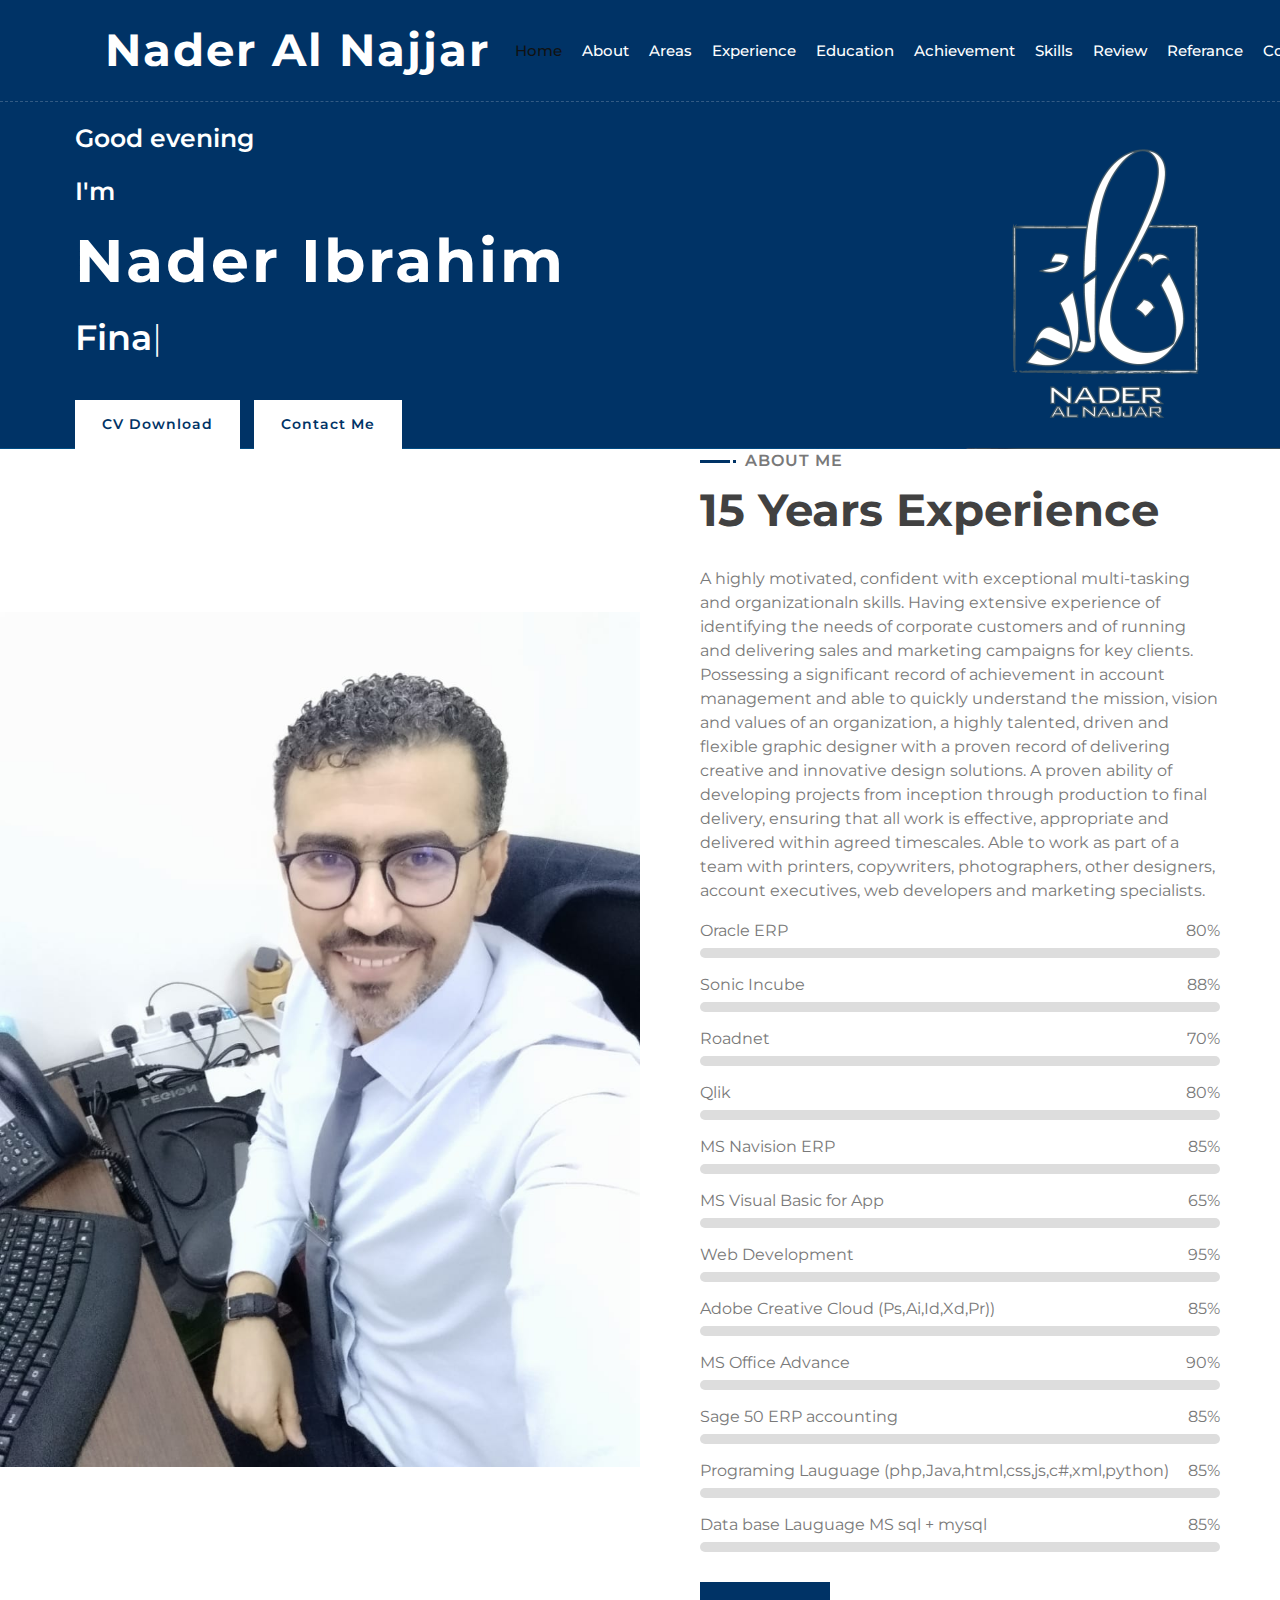
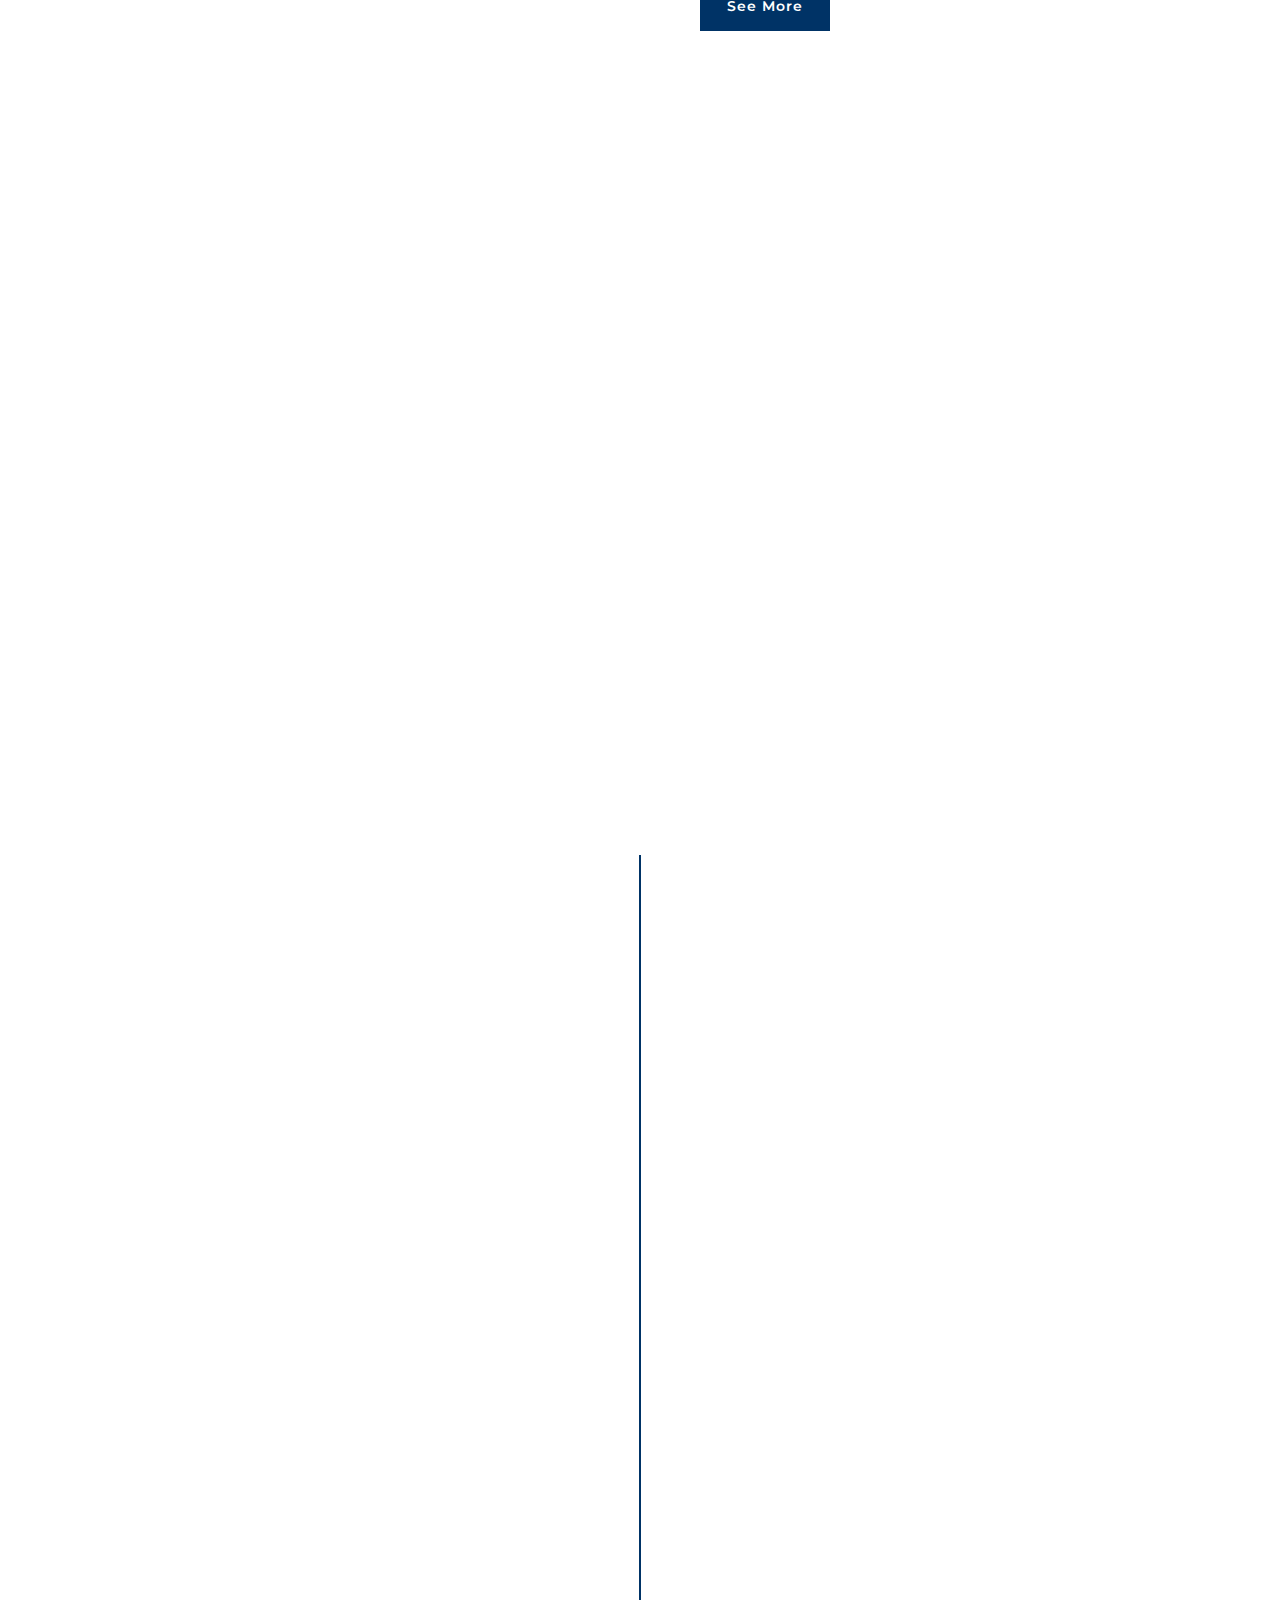
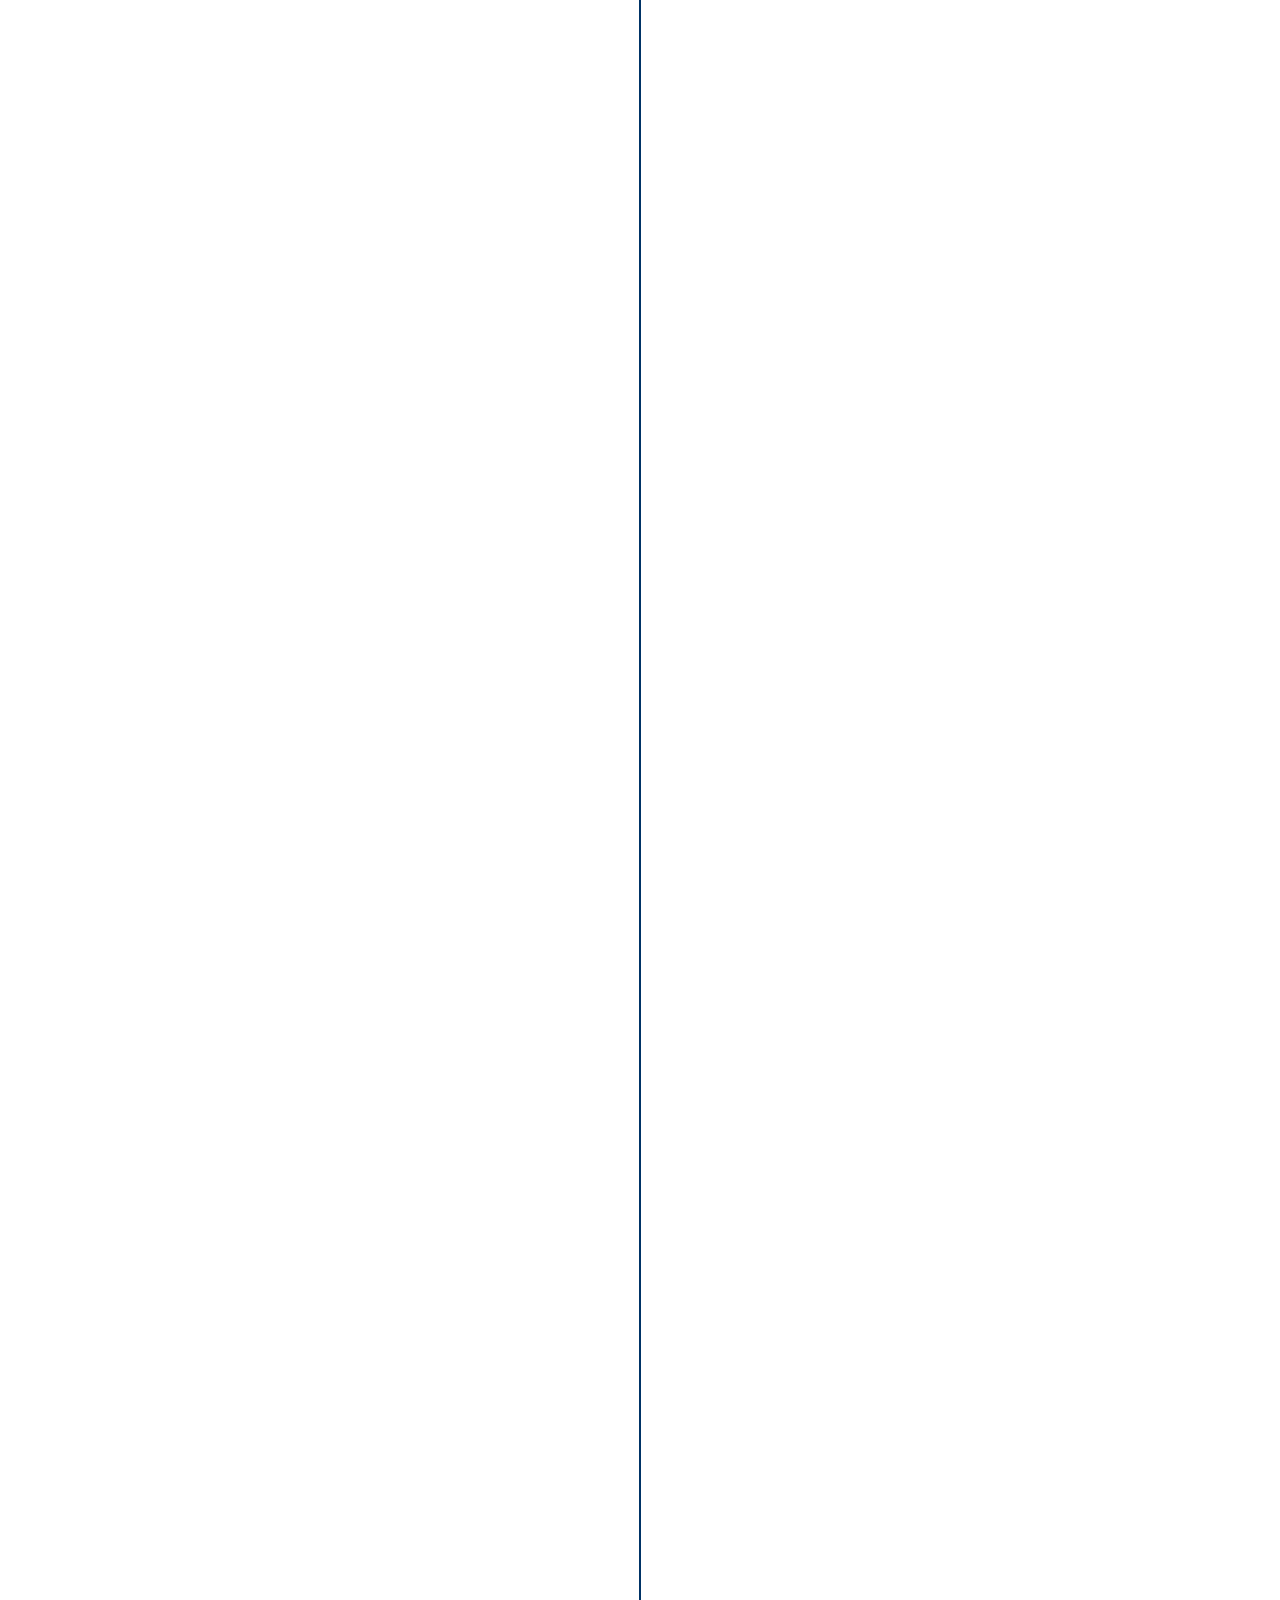
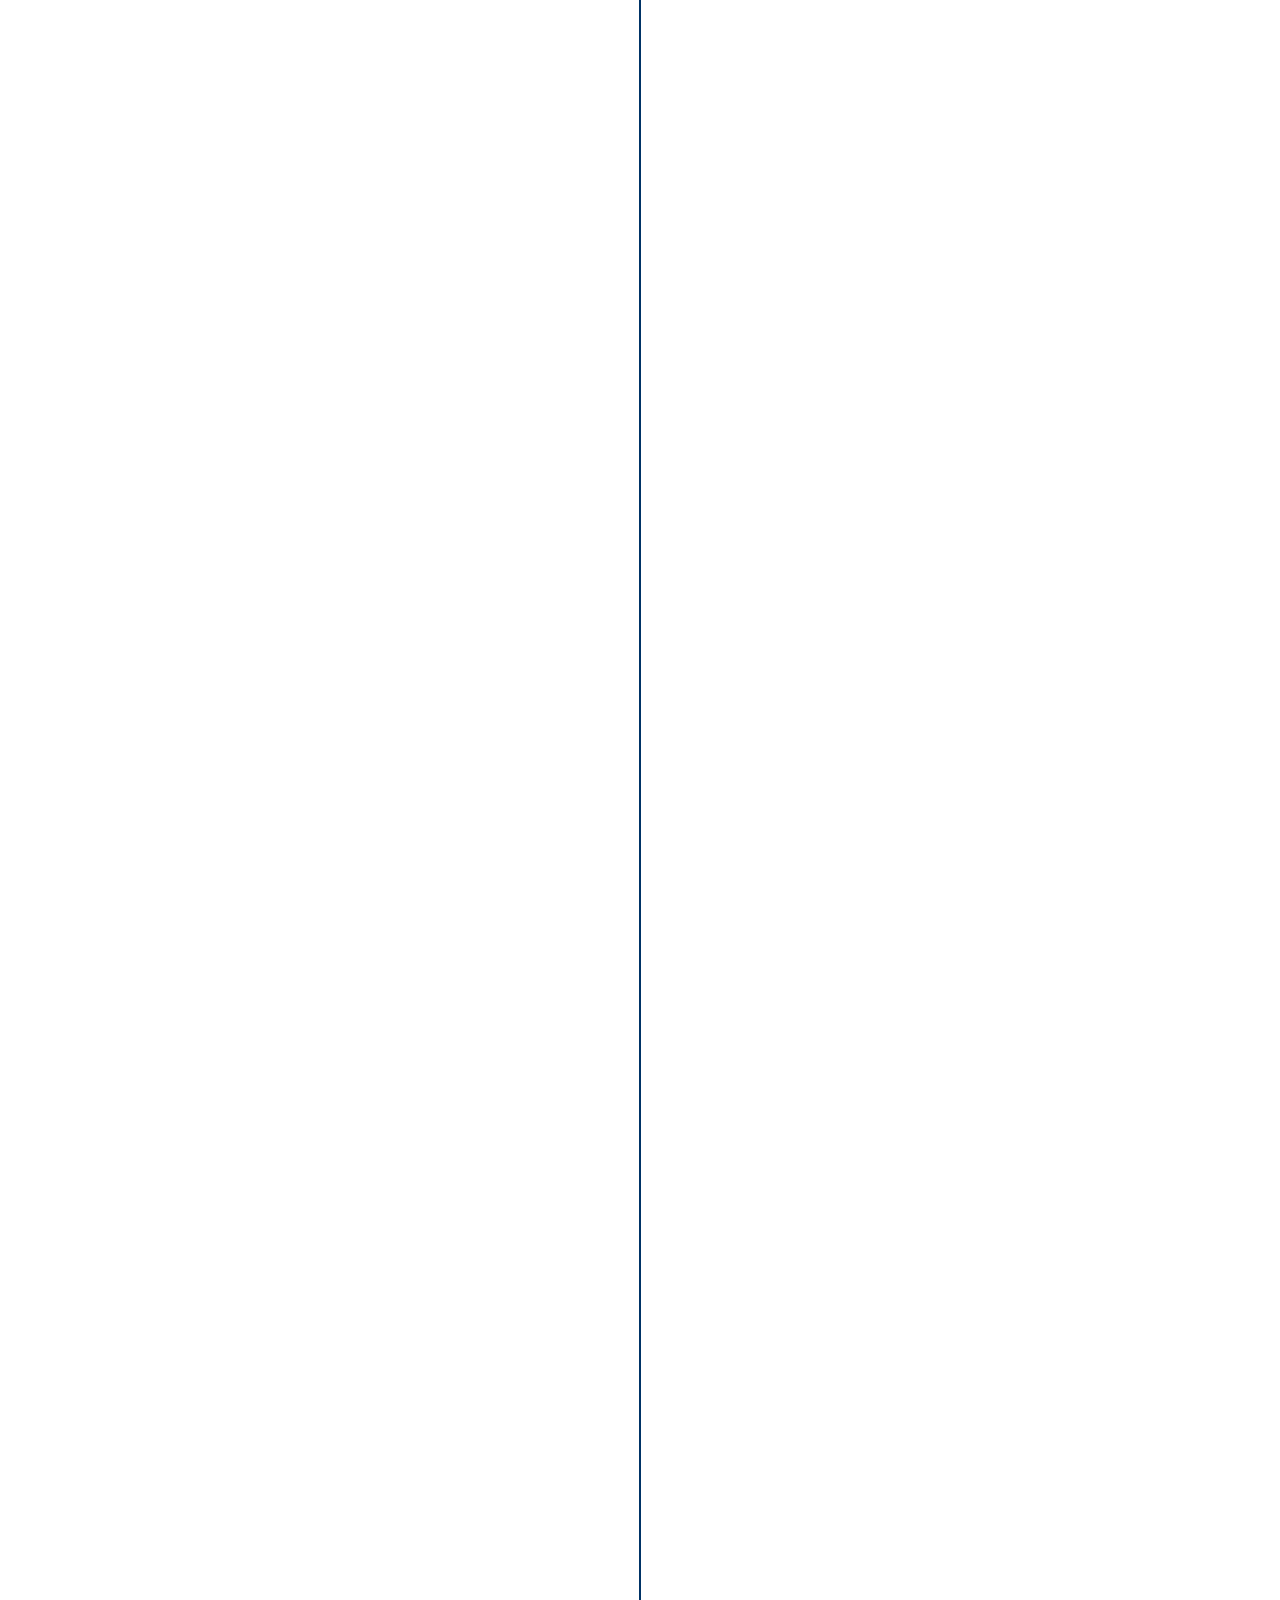
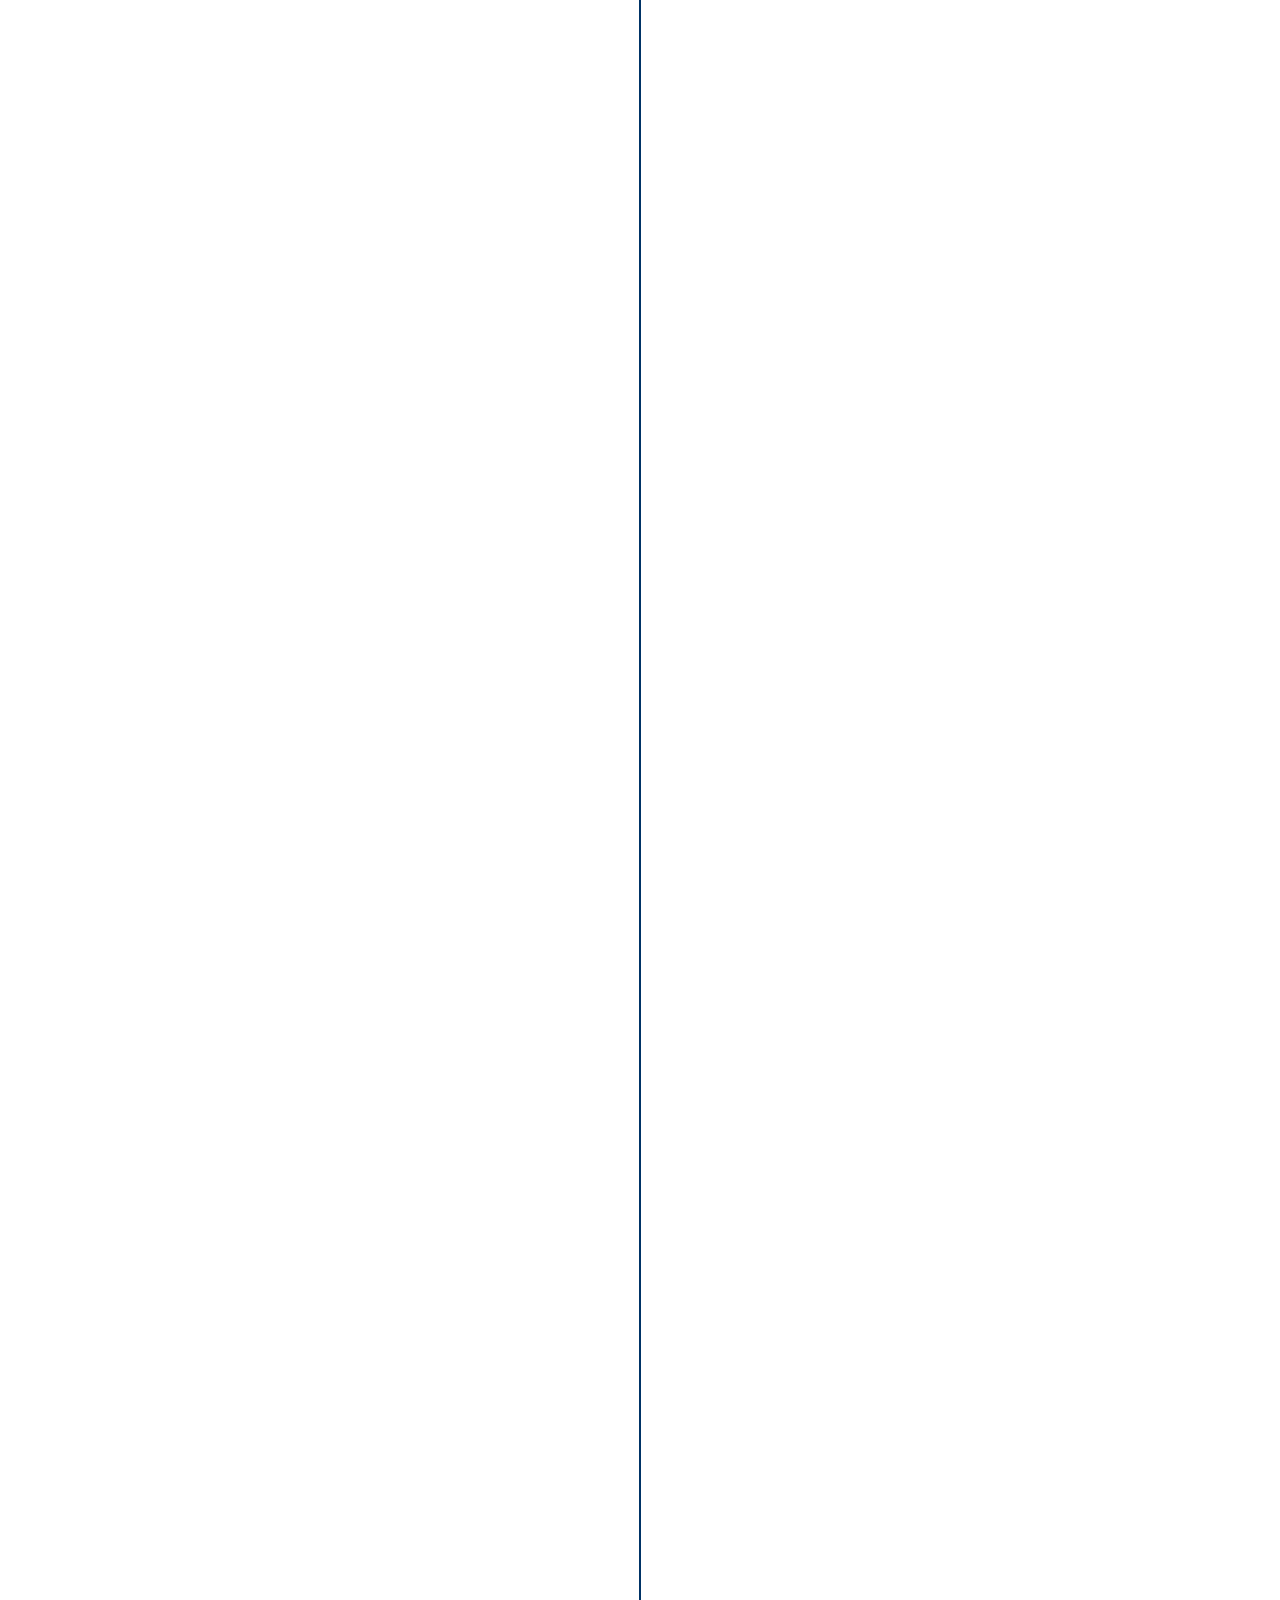
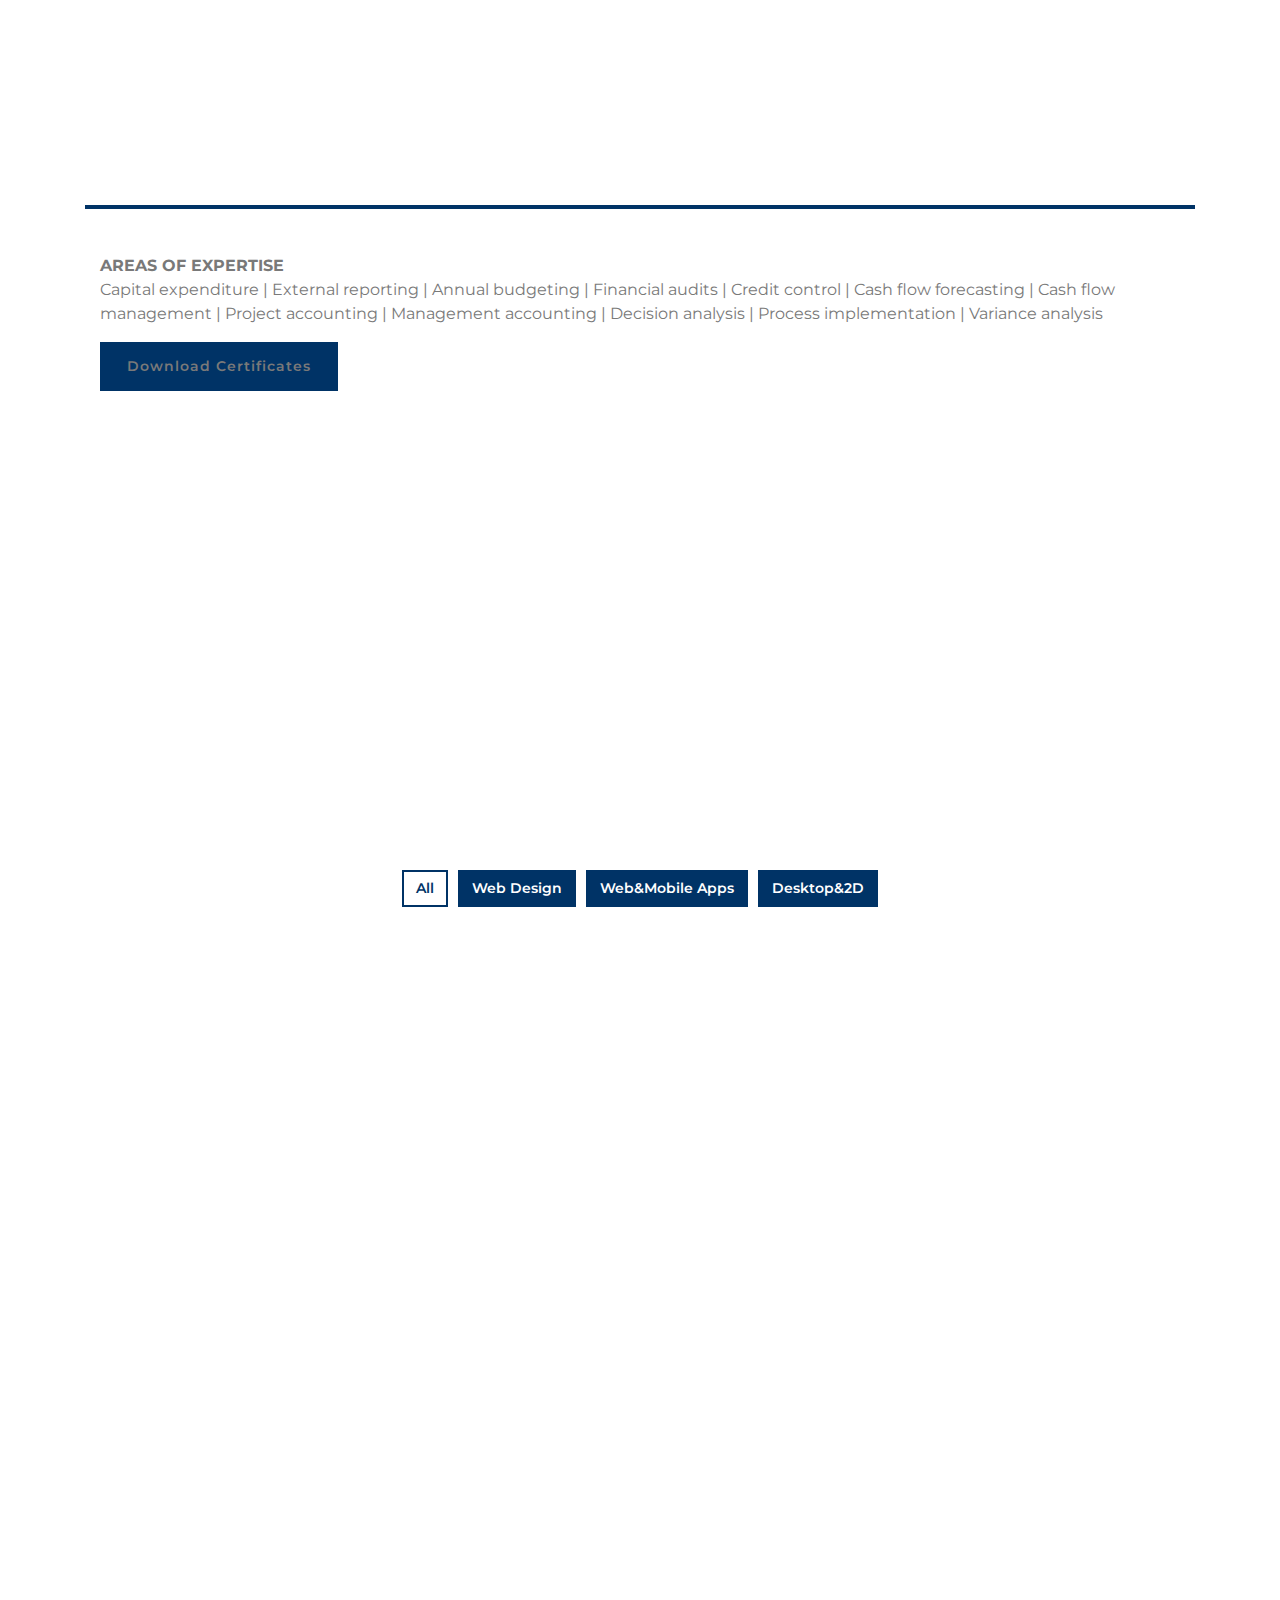
<file: index.html>
<!DOCTYPE html>
<html lang="en">
    <head>
        <meta charset="utf-8">
        <title>Nader Al Najjar Resume</title>
        <meta content="width=device-width, initial-scale=1.0" name="viewport">
        <meta content="Nader Al Najjar" name="keywords">
        <meta content="Nader Resume" name="description">

        <!-- Favicon -->
        <link href="img/favicon.ico" rel="icon">

        <!-- Google Font -->
        <link href="https://fonts.googleapis.com/css2?family=Montserrat:wght@300;400;500;600;700&display=swap" rel="stylesheet">

        <!-- CSS Libraries -->
        <link href="https://stackpath.bootstrapcdn.com/bootstrap/4.4.1/css/bootstrap.min.css" rel="stylesheet">
        <link href="https://cdnjs.cloudflare.com/ajax/libs/font-awesome/5.10.0/css/all.min.css" rel="stylesheet">
        <link href="lib/animate/animate.min.css" rel="stylesheet">
        <link href="lib/owlcarousel/assets/owl.carousel.min.css" rel="stylesheet">
        <link href="lib/lightbox/css/lightbox.min.css" rel="stylesheet">

        <!-- Template Stylesheet -->
        <link href="css/style.css" rel="stylesheet">

        <style>
            table, th, td {
              
              border:none;
              border-top:solid #003366 3.0pt;
              border-bottom:solid #003366 3.0pt;
              padding: 10px 10px 10px 10px;
            }
            </style>
         <script type="text/javascript">
        // Popup window code
            function newPopup(url) {
             popupWindow = window.open(
             url,'popUpWindow','height=700,width=800,left=30,top=30,resizable=yes,scrollbars=yes,toolbar=yes,menubar=no,location=no,directories=no,status=yes')
               }
          </script>
       
    </head>

    <body data-spy="scroll" data-target=".navbar" data-offset="51">

        <!-- Nav Bar Start -->
        <div class="navbar navbar-expand-lg bg-light navbar-light">
            <div class="container-fluid">
                <!--<a href="https://alnajjar.azurewebsites.net" class="u-image u-logo u-image-1" data-image-width="300" data-image-height="500" data-animation-name="slideIn" data-animation-duration="1000" data-animation-delay="0" data-animation-direction="Down">
                    <img src="img/NaderLogo.png"  width="60%" height="60%"   class="u-logo-image u-logo-image-1" data-image-width="144.9219">
                  </a>-->
                </div>

            <div class="container-fluid">
                <a href="index.html" class="navbar-brand"  >Nader Al Najjar </a>
                <button type="button" class="navbar-toggler" data-toggle="collapse" data-target="#navbarCollapse">
                    <span class="navbar-toggler-icon"></span>
                </button>
            </div>

                <div class="collapse navbar-collapse justify-content-between" id="navbarCollapse">
                    <div class="navbar-nav ml-auto">
                        <a href="#home" class="nav-item nav-link active">Home</a>
                        <a href="#about" class="nav-item nav-link">About</a>
                        <a href="#Education" class="nav-item nav-link">Areas</a>
                        <a href="#experience" class="nav-item nav-link">Experience</a>
                        <a href="#service" class="nav-item nav-link">Education</a>
                        <a href="#portfolio" class="nav-item nav-link">Achievement</a>
                        <a href="#price" class="nav-item nav-link">Skills</a>
                        <a href="#review" class="nav-item nav-link">Review</a>
                        <a href="#team" class="nav-item nav-link">Referance</a>
                        <a href="#contact" class="nav-item nav-link">Contact</a>
                    </div>
                </div>
            </div>

    </div>


        <!-- Nav Bar End -->


        <!-- Hero Start -->
        <div class="hero" id="home">
            <div class="container-fluid">
                <div class="row align-items-center">
                    <div class="col-sm-12 col-md-6">
                        <div class="hero-content">
                            <div class="hero-text">
                                 <p id="GreetingVisitor"></p>
                                <p>I'm</p>
                                <h1>Nader Ibrahim</h1>

                                <script>
                                    const time = new Date().getHours();
                                    let greeting;
                                    
                                    if (time < 12 ) 
                                    {
                                      greeting = "Good morning";
                                    } 
                                    else if (time < 17) 
                                    {
                                      greeting = "Good day";
                                    } 
                                    else 
                                    {
                                      greeting = "Good evening";
                                    }
                                    
                                    document.getElementById("GreetingVisitor").innerHTML = greeting;
                                    
                                    </script>
                                
                                <h2></h2>
                                <div class="typed-text">Finance And Accounts,Logistics And Warehouse Managment </div>
                            </div>
                            <div class="hero-btn">
                                <a class="btn" href="img/NADER_Update CV_2024.pdf" download>CV Download</a>

                                <a class="btn" href="#contact" >Contact Me</a>
                            </div>
                        </div>
                    </div>

                    <div class="col-sm-12 col-md-6 d-none d-md-block">
                        <div class="hero-image">
                            <img src="img/NaderLogoA.png" alt="Hero Image" border-radius= 50%>
                        </div>
                    </div>
                </div>
            </div>
        </div>
        <!-- Hero End -->


        <!-- About Start -->
        <div class="about wow fadeInUp" data-wow-delay="0.1s" id="about">
            <div class="container-fluid">
                <div class="row align-items-center">
                    <div class="col-lg-6">
                        <div class="about-img">
                            <img src="img/about.jpg" alt="Image">
                        </div>
                    </div>
                    <div class="col-lg-6">
                        <div class="about-content">
                            <div class="section-header text-left">
                                <p>About Me</p>
                                <h2>15 Years Experience</h2>
                            </div>
                            <div class="about-text">
                                <p>
                                    A highly motivated, confident with exceptional multi-tasking and organizationaln skills.
Having extensive experience of identifying the needs of corporate customers and of
running and delivering sales and marketing campaigns for key clients.
Possessing a significant record of achievement in account management and able to
quickly understand the mission, vision and values of an organization, a highly
talented, driven and flexible graphic designer with a proven record of delivering
creative and innovative design solutions.
A proven ability of developing projects from inception through production to final
delivery, ensuring that all work is effective, appropriate and delivered within agreed
timescales. Able to work as part of a team with printers, copywriters, photographers,
other designers, account executives, web developers and marketing
specialists.
                                </p>
                            </div>
                            <div class="skills">
                                <div class="skill-name">
                                    <p>Oracle ERP</p><p>80%</p>
                                </div>
                                <div class="progress">
                                    <div class="progress-bar" role="progressbar" aria-valuenow="85" aria-valuemin="0" aria-valuemax="100"></div>
                                </div>
                                 <div class="skill-name">
                                    <p>Sonic Incube</p><p>88%</p>
                                </div>
                                <div class="progress">
                                    <div class="progress-bar" role="progressbar" aria-valuenow="85" aria-valuemin="0" aria-valuemax="100"></div>
                                </div>
                                
                                 <div class="skill-name">
                                    <p>Roadnet</p><p>70%</p>
                                </div>
                                <div class="progress">
                                    <div class="progress-bar" role="progressbar" aria-valuenow="85" aria-valuemin="0" aria-valuemax="100"></div>
                                </div>
                                 <div class="skill-name">
                                    <p>Qlik</p><p>80%</p>
                                </div>
                                <div class="progress">
                                    <div class="progress-bar" role="progressbar" aria-valuenow="85" aria-valuemin="0" aria-valuemax="100"></div>
                                </div>
                                
                                <div class="skill-name">
                                    <p>MS Navision ERP</p><p>85%</p>
                                </div>
                                <div class="progress">
                                    <div class="progress-bar" role="progressbar" aria-valuenow="85" aria-valuemin="0" aria-valuemax="100"></div>
                                </div>
                                <div class="skill-name">
                                    <p>MS Visual Basic for App</p><p>65%</p>
                                </div>
                                <div class="progress">
                                    <div class="progress-bar" role="progressbar" aria-valuenow="65" aria-valuemin="0" aria-valuemax="100"></div>
                                </div>

                                <div class="skill-name">
                                    <p>Web Development</p><p>95%</p>
                                </div>
                                <div class="progress">
                                    <div class="progress-bar" role="progressbar" aria-valuenow="95" aria-valuemin="0" aria-valuemax="100"></div>
                                </div>

                                <div class="skill-name">
                                    <p>Adobe Creative Cloud</p>
                                    <p font-size = "8 px">(Ps,Ai,Id,Xd,Pr))</p> <p>85%</p>
                                </div>
                                <div class="progress">
                                    <div class="progress-bar" role="progressbar" aria-valuenow="85" aria-valuemin="0" aria-valuemax="100"></div>
                                </div>


                                <div class="skill-name">
                                    <p>MS Office Advance</p><p>90%</p>
                                </div>
                                <div class="progress">
                                    <div class="progress-bar" role="progressbar" aria-valuenow="90" aria-valuemin="0" aria-valuemax="100"></div>
                                </div>
                                <div class="skill-name">
                                    <p>Sage 50 ERP accounting</p><p>85%</p>
                                </div>
                                <div class="progress">
                                    <div class="progress-bar" role="progressbar" aria-valuenow="85" aria-valuemin="0" aria-valuemax="100"></div>
                                </div>
                                <div class="skill-name">
                                    <p>Programing Lauguage</p>
                                    <p font-size = "8 px">(php,Java,html,css,js,c#,xml,python)</p><p>85%</p>
                                </div>
                                <div class="progress">
                                    <div class="progress-bar" role="progressbar" aria-valuenow="85" aria-valuemin="0" aria-valuemax="100"></div>
                                </div>
                                <div class="skill-name">
                                    <p>Data base Lauguage MS sql + mysql</p><p>85%</p>
                                </div>
                                <div class="progress">
                                    <div class="progress-bar" role="progressbar" aria-valuenow="85" aria-valuemin="0" aria-valuemax="100"></div>
                                </div>

                            </div>
                            <a class="btn" href="#AboutSocail">See More</a>
                        </div>
                    </div>
                </div>
            </div>
        </div>
        <!-- About End -->

            <!-- Service Start -->
        <div class="service" id="Education">
            <div class="container">
                <div class="section-header text-center wow zoomIn" data-wow-delay="0.1s">
                    <p>What I do</p>
                    <h2>Areas of Experience</h2>
                </div>
                <div class="row">
                    <div class="col-lg-6 wow fadeInUp" data-wow-delay="0.0s">
                        <div class="service-item">
                            <div class="service-icon">
                                <i class=""><img src="img/Financial.png"></i>
                            </div>
                            <div class="service-text">
                                <h3>Finance & Accounts</h3>
                                <p>
                                    Responsible for running the accounting and financial activities of the organisation. Analyse the economic stability of the company and provide financial information to other departments.
                                </p>
                            </div>
                        </div>
                    </div>
                    <div class="col-lg-6 wow fadeInUp" data-wow-delay="0.2s">
                        <div class="service-item">
                            <div class="service-icon">
                                <i class=""><img src="img/ComputerIcons.png"></i>
                            </div>
                            <div class="service-text">
                                <h3>IT and Programing Web&Apps</h3>
                                <p>
                                    Desktop App , Web app, Website developing, database queries, ANDROID App , Graphics Apps (Ps,Ai,Id...), Network infrastructure
                                </p>
                            </div>
                        </div>
                    </div>
                    <div class="col-lg-6 wow fadeInUp" data-wow-delay="0.4s">
                        <div class="service-item">
                            <div class="service-icon">
                                <i class=""><img src="img/Purchase.png"></i>
                            </div>
                            <div class="service-text">
                                <h3>Procurement & Supply Chain</h3>
                                <p>
                                    Manage a company's sourcing capabilities and supply chain. Responsible for strategizing and negotiating with suppliers and vendors in order to acquire the most cost-effective deals and to reduce procurement expenses.
                                </p>
                            </div>
                        </div>
                    </div>
                    <div class="col-lg-6 wow fadeInUp" data-wow-delay="0.6s">
                        <div class="service-item">
                            <div class="service-icon">
                                <i class=""><img src="img/Logistics.png"></i>
                            </div>
                            <div class="service-text">
                                <h3>Logistics & Warehouse</h3>
                                <p>
                                    Organising the dispatch and delivery of goods. Ensuring goods are stored safely. ... Maintaining health and safety standards. Keeping accurate records.
                                </p>
                            </div>
                        </div>
                    </div>
                </div>
            </div>
        </div>
        <!-- Service End -->
    

        <p id="demo"></p>

<script>
function myFunction() {
  var txt;
  if (confirm("Press a button!")) {
    txt = "You pressed OK!";
  } else {
    txt = "You pressed Cancel!";
  }
  document.getElementById("demo").innerHTML = txt;
}
</script>


         <!-- Experience Start -->
        <div class="experience" id="experience">
            <div class="container">
                <header class="section-header text-center wow zoomIn" data-wow-delay="0.1s">
                    <p>My Resume</p>
                    <h2>Working Experience</h2>
                </header>

                                                <div class="timeline">
                    <div class="timeline-item right wow slideInRight" data-wow-delay="0.1s">
                        <div class="timeline-text">
                            <div class="service-icon">
                                <i class=""><img src="img/sintra.png"></i>
                            </div>
                            <div class="timeline-date">July-2024 - Current</div>
                            <h2>HEAD OF FINANCE</h2>
                            <h4>Sinatra Holding, Dubai, UAE</h4>

                            <p>
                         Responsible for running the accounting and financial activities of the organisation. 
                         Analyse the economic stability of the company and provide financial information to other departments.       
                            </p>



                            <div class="timeline-item left wow slideInRight" data-wow-delay="0.1s">
                                <a class="btn" href="JavaScript:newPopup('FINANCE_MANAGER.html');" >More info</a>
                          </div>
                        </div>
                    </div>      
                                                    
                            <div class="timeline">
                    <div class="timeline-item left wow slideInLeft" data-wow-delay="0.1s">
                        <div class="timeline-text">
                            <div class="service-icon">
                                <i class=""><img src="img/Citicore_Logo.png"></i>
                            </div>

                            
                            <div class="timeline-date">July-2023 - June-2024</div>
                            <h2>HEAD OF FINANCE & DEVLP. DEPT.</h2>
                            <h4>CITICORE INTERIOR DESIGN, ABU DHABI, UAE</h4>

                            <p>
Responsible for running the accounting and financial activities of the organisation. 
 Analyse the economic stability of the company and provide financial information to other departments.        
                            </p>

                                  <div class="timeline-item right wow slideInRight" data-wow-delay="0.1s">
                                <a class="btn" href="JavaScript:newPopup('FINANCE_MANAGER.html');" >More info</a>
                                </div>
                        </div>
                    </div>
                                
                                <div class="timeline">
                    <div class="timeline-item right wow slideInRight" data-wow-delay="0.1s">
                        <div class="timeline-text">
                            <div class="service-icon">
                                <i class=""><img src="img/Masafi_Logo.jpg"></i>
                            </div>
                            <div class="timeline-date">2021 - July-2023</div>
                            <h2>OTG BUSSINES UNIT HEAD</h2>
                            <h4>Masafi, Dubai, UAE</h4>

                            <p>
                                Responsible for ensuring that the business unit meets its goals, 
                                aligns with the overall vision and mission of the organization, 
                                and delivers value to the customers and stakeholders        
                            </p>



                            <div class="timeline-item left wow slideInRight" data-wow-delay="0.1s">
                                <a class="btn" href="JavaScript:newPopup('FINANCE_MANAGER.html');" >More info</a>
                          </div>
                        </div>
                    </div>               
                                
                <div class="timeline">
                    <div class="timeline-item left wow slideInLeft" data-wow-delay="0.1s">
                        <div class="timeline-text">
                               <div class="service-icon">
                                <i class=""><img src="img/DLMYR.png"></i>
                                      </div>
                            <div class="timeline-date">2014 - 2020</div>
                            <h2>HEAD OF FINANCE & DEVLP. DEPT.</h2>
                            <h4>Dallmayr Kaffee, Dubai, UAE</h4>

                            <p>
Responsible for running the accounting and financial activities of the organisation. 
 Analyse the economic stability of the company and provide financial information to other departments.        
                            </p>



                            <div class="timeline-item left wow slideInRight" data-wow-delay="0.1s">
                                <a class="btn" href="JavaScript:newPopup('FINANCE_MANAGER.html');" >More info</a>
                            


                                    <!--<p><a href="JavaScript:newPopup('FINANCE_MANAGER.html');">Open a popup window</a></p>-->
                                    

                            <script>
                                function storeVar(value)
                                {
                                    let amount = value;
                                    console.log(amount);
                                    document.getElementById("btn-one").innerHTML = amount;

                                    if ("btn-one"=='1') 
                                    {
                                    window.open('http://www.google.com', 'c');
                                 }
                            

                                }
                                window.addEventListener('load', function () 
                                { if ("btn-one"=='1') 
                                    {
                                    window.open('http://www.google.com', 'c');
                                 } });
 
                                </script> 

                             <p id="btn-one"></p>
                              



                            </div>
                        </div>
                    </div>
                    <div class="timeline-item right wow slideInRight" data-wow-delay="0.1s">
                        <div class="timeline-text">
                                <div class="service-icon">
                                <i class=""><img src="img/DLMYR.png"></i>
                            <div class="timeline-date">2012- 2014</div>
                                       </div>
                            <h2>SENIOR ACCOUNTANT</h2>
                            <h4>Dallmayr Kaffee, Dubai, UAE</h4>
                            <p>
                                Responsible for oversees the company’s accounting department. 
                                And takes ownership for every aspect that goes into producing an organization’s report, 
                                from cost-productivity and margins all the way down to expenditures..
                            </p>
                            <div class="timeline-item right wow slideInRight" data-wow-delay="0.1s">
                                <a class="btn" href="JavaScript:newPopup('FINANCE_MANAGER.html');" >More info</a>
                                </div>
                        </div>
                    </div>
                    <div class="timeline-item left wow slideInLeft" data-wow-delay="0.1s">
                        <div class="timeline-text">
                                <div class="service-icon">
                                <i class=""><img src="img/JTC.png"></i>
                                       </div>
                            <div class="timeline-date">2008- 2012</div>
                            <h2>FINANCIAL ACCOUNTANT</h2>
                            <h4>Jackson Trading LLC, Dubai, UAE</h4>
                            <p>
                                Responsible for managing the financial reporting and accounting issues of key clients.
                            </p>
                            <div class="timeline-item left wow slideInRight" data-wow-delay="0.1s">
                                <a class="btn"href="JavaScript:newPopup('FINANCE_MANAGER.html');" >More info</a>
                                </div>
                        </div>
                    </div>
                    <div class="timeline-item right wow slideInRight" data-wow-delay="0.1s">
                        <div class="timeline-text">
                              <div class="service-icon">
                                <i class=""><img src="img/JTC.png"></i>
                                     </div>
                            <div class="timeline-date">2004 - 2008</div>
                            <h2>OPERATION & WAREHOUSE MANAGER</h2>
                            <h4>Jackson Trading LLC, Dubai, UAE</h4>
                            <p>
Responsible for all on site aspects of the logistics, supply chain, and
customer delivery operations. In charge of making sure that each
stage of the distribution process is progressing on time, on budget
and to the right quality standards and equipment to the company 
                                Responsible for planning out all warehouse resources & activities
                                in relation to companies objectives & targets. Also keeping track of
                                stock using computer systems, allocating space for storing goods
                                & organizing special requirements for stock and equipment to the
                                company.
                            </p>
                            <div class="timeline-item right wow slideInRight" data-wow-delay="0.1s">
                                <a class="btn" href="JavaScript:newPopup('LOGISTICS_WAREHOUSE_MANAGER.html');" >More info</a>
                                </div>
                        </div>
                    </div>

                    <div class="timeline-item left wow slideInLeft" data-wow-delay="0.1s">
                        <div class="timeline-text">
                            <div class="timeline-date">2003 - 2004</div>
                                  <div class="service-icon">
                                <i class=""><img src="img/coca.jpg"></i>
                                         </div>
                            <h2>ACCOUNTANT</h2>
                            <h4>COCA COLA BUTTELING, Fakous, Egy</h4>
                            <p>
                                Involved in working within a financial accounting team and responsible for preparing, examining, and analyzing accounting records, financial statements, and other financial reports..
                            </p>
                            <div class="timeline-item right wow slideInRight" data-wow-delay="0.1s">
                                <a class="btn" href="JavaScript:newPopup('FINANCE_MANAGER.html');" >More info</a>
                                </div>
                        </div>
                    </div>
                    <div class="timeline-item right wow slideInRight" data-wow-delay="0.1s">
                        <div class="timeline-text">
                            <div class="timeline-date">2000 - 2003</div>
                                 <div class="service-icon">
                                <i class=""><img src="img/defns.jpg"></i>
                                         </div>
                            <h2>GRADUATE FINANCIAL ANALYST</h2>
                            <h4>MINISTRY OF DEFENCE, Asyout, Egy</h4>
                            <p>
                                Providing financial analysis and information that enables the headquarters and all areas of the external point of sales outlets to make appropriate business decisions.
                            </p>
                            <div class="timeline-item left wow slideInLeft" data-wow-delay="0.1s">
                                <a class="btn" href="JavaScript:newPopup('FINANCE_MANAGER.html');" >More info</a>
                             
                            </div>
                        </div>
                    </div>
                </div>
            </div>
        </div>
    </div>


 
        <!-- Job Experience End -->

    
    
     
  <!-- Service Start -->
        <div class="service" id="service">
            <div class="container">
                <div class="section-header text-center wow zoomIn" data-wow-delay="0.1s">
                    <p>My Studies</p>
                    <h2>EDUCATION & TRAINING</h2>
                </div>
                <div class="row">
                    <div class="col-lg-6 wow fadeInUp" data-wow-delay="0.0s">
                        <div class="service-item">
                            <div class="service-icon">
                                <i class=""><img src="img/Zagazeg.png"></i>
                            </div>
                            <div class="service-text">
                                <h3>B.SC ACCOUNTING & FINANCIAL MANAGEMENT</h3>

                                <p>
                                    Zagazig University - Faculty of Commerce 1996- 1999 Egypt
                                </p>
                                <div class="timeline-item right wow slideInRight" data-wow-delay="0.1s">
                                    <a class="btn"  href="JavaScript:newPopup('img/Nader Bcs_Page_1_N.jpg');" >View Cert.</a>
                                </div>
                                
                            </div>
                        </div>
                    </div>
                    <div class="col-lg-6 wow fadeInUp" data-wow-delay="0.2s">
                        <div class="service-item">
                            <div class="service-icon">
                                <i class=""><img src="img/CMA.png"></i>
                            </div>
                            <div class="service-text">
                                <h3>CERTIFIED MANAGEMENT ACCOUNTANT (CMA)</h3>
                                <p>
                                    Hock International UAE Institute. <br>
                                       2022 - pursuing  Dubai, UAE
                                </p>
                                
                                  <div class="timeline-item right wow slideInRight" data-wow-delay="0.1s">
                                    <a class="btn"  href="JavaScript:newPopup('CMA_Crtf_UnderProcess.html');" >View Cert.</a>
                                </div>
                                
                            </div>
                        </div>
                    </div>
                    <div class="col-lg-6 wow fadeInUp" data-wow-delay="0.4s">
                        <div class="service-item">
                            <div class="service-icon">
                                <i class=""><img src="img/Udacity.png"></i>
                            </div>
                            <div class="service-text">
                                <h3>DATA ANALYSIS</h3>
                                <p>
                                    Udacity Institute <br>1MILLION ARAB CODERS INITAITIVE.<br>
                                    Feb 19- May 19 Dubai, UAE
                                </p>
                                <div class="timeline-item right wow slideInRight" data-wow-delay="0.1s">
                                    <a class="btn"  href="JavaScript:newPopup('img/Data Analysis Certification.png');" >View Cert.</a>
                                </div>
                            </div>
                        </div>
                    </div>
                    <div class="col-lg-6 wow fadeInUp" data-wow-delay="0.6s">
                        <div class="service-item">
                            <div class="service-icon">
                                <i class=""><img src="img/Udacity.png"></i>
                            </div>
                            <div class="service-text">
                                <h3>FULL-STACK WEB DEVELOPMENT</h3>
                                <p>
                                    Udacity Institute <br>1MILLION ARAB CODERS INITAITIVE.<br>
                                    Aug 20- Oct 20 Dubai, UAE
                                </p>
                                <div class="timeline-item right wow slideInRight" data-wow-delay="0.1s">
                                    <a class="btn"  href="JavaScript:newPopup('img/Full Stack Development Track Certification.png');" >View Cert.</a>
                                </div>
                            </div>
                        </div>
                    </div>

                    <div class="col-lg-6 wow fadeInUp" data-wow-delay="0.6s">
                        <div class="service-item">
                            <div class="service-icon">
                                <i class=""><img src="img/Udacity.png"></i>
                            </div>
                            <div class="service-text">
                                <h3>ANDROID BASICS</h3>
                                <p>
                                    Udacity Institute <br>1MILLION ARAB CODERS INITAITIVE.<br>
                                    Jan 18- Mar 18 Dubai, UAE
                                </p>
                                <div class="timeline-item right wow slideInRight" data-wow-delay="0.1s">
                                    <a class="btn"  href="JavaScript:newPopup('img/Andorid Developer Track Certificate.png');" >View Cert.</a>
                                </div>

                            </div>
                        </div>
                    </div>

                    <div class="col-lg-6 wow fadeInUp" data-wow-delay="0.6s">
                        <div class="service-item">
                            <div class="service-icon">
                                <i class=""><img src="img/techcamps_Logo.png"></i>
                            </div>
                            <div class="service-text">
                                <h3>APP IN ONE DAY</h3>
                                <p>
                                    TechCampus Institute <br>Mobile Apps.<br>
                                    Jun 21- Jun 21 Dubai, UAE
                                </p>
                                <div class="timeline-item right wow slideInRight" data-wow-delay="0.1s">
                                    <a class="btn"  href="JavaScript:newPopup('img/App in One Day Certf.png');" >View Cert.</a>
                                </div>

                            </div>
                        </div>
                    </div>

                </div>
            </div>
        </div>
        <!-- Service End -->


    
         <table style="width:100%">
            <tr>
              <th>
                <!-- About Start -->
                <!--  <div class="banner wow zoomIn" data-wow-delay="0.1s">-->
                    <div class="about wow fadeInUp"  data-wow-delay="0.1s" id="AboutSocail">
                        <div class="container-fluid">
                            <div class="row align-items-center">
                                <div class="col-lg-6">
                                    <div class="">
                                        <img src="img/Skills.png"  width="300" height="400" >
                                    </div>
                                </div>
                                <div class="col-lg-6">
                                    <div class="about-content">
                                        <div class="section-header text-left">
                                            <p>Social Skills</p>
                                            <h2>Team member skills</h2>
                                        </div>
                                        <div class="about-text">
                                            <p>
                                            
                                            </p>
                                        </div>
                                        <div cass="skills">
                                            <dilv class="skill-name">
                                                <p>Communication</p><p>85%</p>
                                            </div>
                                            <div class="progress">
                                                <div class="progress-bar" role="progressbar" aria-valuenow="85" aria-valuemin="0" aria-valuemax="100"></div>
                                            </div>
                                            <div class="skill-name">
                                                <p>Leadership</p><p>65%</p>
                                            </div>
                                            <div class="progress">
                                                <div class="progress-bar" role="progressbar" aria-valuenow="65" aria-valuemin="0" aria-valuemax="100"></div>
                                            </div>
            
                                            <div class="skill-name">
                                                <p>Organization</p><p>95%</p>
                                            </div>
                                            <div class="progress">
                                                <div class="progress-bar" role="progressbar" aria-valuenow="95" aria-valuemin="0" aria-valuemax="100"></div>
                                            </div>
            
                                            <div class="skill-name">
                                                <p>Customer Service</p>
                                                <p font-size = "8 px"></p> <p>85%</p>
                                            </div>
                                            <div class="progress">
                                                <div class="progress-bar" role="progressbar" aria-valuenow="85" aria-valuemin="0" aria-valuemax="100"></div>
                                            </div>
            
            
                                            <div class="skill-name">
                                                <p>Proactivity</p><p>90%</p>
                                            </div>
                                            <div class="progress">
                                                <div class="progress-bar" role="progressbar" aria-valuenow="90" aria-valuemin="0" aria-valuemax="100"></div>
                                            </div>
                                            <div class="skill-name">
                                                <p>Negotiation</p><p>85%</p>
                                            </div>
                                            <div class="progress">
                                                <div class="progress-bar" role="progressbar" aria-valuenow="85" aria-valuemin="0" aria-valuemax="100"></div>
                                            </div>
                                        
            
                                        </div>
                                        
                                    </div>
                                </div>
                            </div>
                        </div>
                    </div>
                    <!-- About End -->
        

              </th>
            </tr>
        </table>
        
    

                
  

                <div class="section-header text-center">
                    <h2> <h2>
                    <h2> <span><div class="OutlineText"> </div></span> </h2>
                </div>



                <div class="container banner-text">
                    <p>
                        <b>AREAS OF EXPERTISE</b><br>
                        Capital expenditure
                        | External reporting
                        | Annual budgeting
                        | Financial audits
                        | Credit control
                        | Cash flow forecasting
                        | Cash flow management
                        | Project accounting
                        | Management accounting
                        | Decision analysis
                        | Process implementation
                        | Variance analysis
                    </p>
                    <a class="btn">Download Certificates</a>
                </div>

                <div class="banner wow zoomIn" data-wow-delay="0.1s">

                                <h3 style="text-align:center;color: rgb(255, 255, 255);"> PERSONAL DETAILS</h3>
                                <p style="text-align:center;">
                                    DOB: 13 JULY 1978.<br>
                                    Nationality: EGYPT.<br>
                                    Languge: ARABIC (NATIVE).<br>
                                             ENGLISH (V. GOOD).<br>
                                    UAE DRIVING License: Yes.<br>
                                    Visa Status: Visit Visa.<br>

                                </p>

                </div>

        <!-- Banner End -->


        <!-- Portfolio Start -->
        <div class="portfolio" id="portfolio">
            <div class="container">
                <div class="section-header text-center wow zoomIn" data-wow-delay="0.1s">
                    <p>My Achievement</p>
                    <h2>Achievement Summary</h2>
                </div>
                <div class="row">
                    <div class="col-12">
                        <ul id="portfolio-filter">
                            <li data-filter="*" class="filter-active">All</li>
                            <li data-filter=".filter-1">Web Design</li>
                            <li data-filter=".filter-2">Web&Mobile Apps</li>
                            <li data-filter=".filter-3">Desktop&2D</li>
                        </ul>
                    </div>
                </div>
                <div class="row portfolio-container">
                    <div class="col-lg-4 col-md-6 col-sm-12 portfolio-item filter-1 wow fadeInUp" data-wow-delay="0.0s">
                        <div class="portfolio-wrap">
                            <div class="portfolio-img">
                                <img src="img/portfolio-1.jpg" alt="Image">
                            </div>
                            <div class="portfolio-text">
                                <h3>eCommerce Website</h3>
                                <a class="btn" href="img/portfolio-1.jpg" data-lightbox="portfolio">+</a>
                            </div>
                        </div>
                    </div>
                    <div class="col-lg-4 col-md-6 col-sm-12 portfolio-item filter-3 wow fadeInUp" data-wow-delay="0.2s">
                        <div class="portfolio-wrap">
                            <div class="portfolio-img">
                                <img src="img/portfolio-2.jpg" alt="Image">
                            </div>
                            <div class="portfolio-text">
                                <h3>Vehicles Wrapping</h3>
                                <a class="btn" href="img/portfolio-2.jpg" data-lightbox="portfolio">+</a>
                            </div>
                        </div>
                    </div>
                    <div class="col-lg-4 col-md-6 col-sm-12 portfolio-item filter-3 wow fadeInUp" data-wow-delay="0.2s">
                        <div class="portfolio-wrap">
                            <div class="portfolio-img">
                                <img src="img/Brouchers Designs.JPG" alt="Image">
                            </div>
                            <div class="portfolio-text">
                                <h3>Company Brochures</h3>
                                <a class="btn" href="img/Brouchers Designs.JPG" data-lightbox="portfolio">+</a>
                            </div>
                        </div>
                    </div>
                    <div class="col-lg-4 col-md-6 col-sm-12 portfolio-item filter-1 wow fadeInUp" data-wow-delay="0.4s">
                        <div class="portfolio-wrap">
                            <div class="portfolio-img">
                                <img src="img/portfolio-3.jpg" alt="Image">
                            </div>
                            <div class="portfolio-text">
                                <h3>Companies Website</h3>
                                <a class="btn" href="img/portfolio-3.jpg" data-lightbox="portfolio">+</a>
                            </div>
                        </div>
                    </div>
                    <div class="col-lg-4 col-md-6 col-sm-12 portfolio-item filter-3 wow fadeInUp" data-wow-delay="0.6s">
                        <div class="portfolio-wrap">
                            <div class="portfolio-img">
                                <img src="img/portfolio-4.jpg" alt="Image">
                            </div>
                            <div class="portfolio-text">
                                <h3>VM_Op Mngmnt Sys</h3>
                                <a class="btn" href="img/portfolio-4.jpg" data-lightbox="portfolio">+</a>
                            </div>
                        </div>
                    </div>
                    
                     <div class="col-lg-4 col-md-6 col-sm-12 portfolio-item filter-3 wow fadeInUp" data-wow-delay="0.6s">
                        <div class="portfolio-wrap">
                            <div class="portfolio-img">
                                <img src="img/SC_Mng_Tool.jpg" alt="Image">
                            </div>
                            <div class="portfolio-text">
                                <h3>SC_Op Mngmnt Sys</h3>
                                <a class="btn" href="img/SC_Mng_Tool.jpg" data-lightbox="portfolio">+</a>
                            </div>
                        </div>
                    </div>
                    
                    <div class="col-lg-4 col-md-6 col-sm-12 portfolio-item filter-2 wow fadeInUp" data-wow-delay="0.8s">
                        <div class="portfolio-wrap">
                            <div class="portfolio-img">
                                <img src="img/portfolio-5.jpg" alt="Image">
                            </div>
                            <div class="portfolio-text">
                                <h3>Website Apps</h3>
                                <a class="btn" href="img/portfolio-5.jpg" data-lightbox="portfolio">+</a>
                            </div>
                        </div>
                    </div>
                    <div class="col-lg-4 col-md-6 col-sm-12 portfolio-item filter-2 wow fadeInUp" data-wow-delay="1s">
                        <div class="portfolio-wrap">
                            <div class="portfolio-img">
                                <img src="img/portfolio-6.jpg" alt="Image">
                            </div>
                            <div class="portfolio-text">
                                <h3>Restaurant Mobile Apps</h3>
                                <a class="btn" href="img/portfolio-6.jpg" data-lightbox="portfolio">+</a>
                            </div>
                        </div>
                    </div>

                    <div class="col-lg-4 col-md-6 col-sm-12 portfolio-item filter-2 wow fadeInUp" data-wow-delay="1s">
                        <div class="portfolio-wrap">
                            <div class="portfolio-img">
                                <img src="img/Cleaning Services App Map.png" alt="Image">
                            </div>
                            <div class="portfolio-text">
                                <h3>Cleaning Services Apps</h3>
                                <a class="btn" href="img/Cleaning Services App Map.png" data-lightbox="portfolio">+</a>
                            </div>
                        </div>
                    </div>
                </div>
            </div>
        </div>
        <!-- Portfolio End -->


        <!-- Banner Start -->
        <div class="banner wow zoomIn" data-wow-delay="0.1s">
            <div class="container">
                <div class="section-header text-center">
                    <p></p>
                    <h2> REFERENCES <span></span> </h2>
                </div>
                <div class="container banner-text">
                    <p>
                        REFERENCES AVAILABLE ON REQUEST.
                    </p>
                    <a class="btn" href="#contact">Contact Now</a>
                </div>
            </div>
        </div>
        <!-- Banner End -->


        <!-- Price Start -->
        <div class="price" id="price">
            <div class="container">
                <div class="section-header text-center wow zoomIn" data-wow-delay="0.1s">
                    <p>Skills</p>
                    <h2>Key Skills and Competencies</h2>
                </div>
                <div class="row">
                    <div class="col-md-4 wow fadeInUp" data-wow-delay="0.5s">
                        <div class="price-item">
                            <div class="price-header">
                                <div class="price-title">
                                    <h2>Personal</h2>
                                </div>
                                <div class="price-prices">
                                    <!--<<h2><small>$</small>49<span>/ mo</span></h2>-->
                                </div>
                            </div>
                            <div class="">
                                <div class="">
                                    <ul>
                                        <li><p style="text-align:left;" >Encouraging and inspiring others to excel.</p></li>
                                        <li><p style="text-align:left;" >Attention to detail but also being able to see the “bigger picture”.</p></li>
                                        <li><p style="text-align:left;" >Commitment to supporting core business principles and delivering best practice.</p></li>
                                        <li><p style="text-align:left;" >Excellent interpersonal, cross-cultural, verbal and written communication skills.</p></li>
                                        <li><p style="text-align:left;" >Strong analytical and problem-solving skills.</p></li>
                                    </ul>
                                </div>
                            </div>
                            <div class="price-footer">
                                <div class="price-action">
                                   <!--<< <a class="btn" href="">Order Now</a>-->
                                </div>
                            </div>
                        </div>
                    </div>
                    <div class="col-md-4 wow fadeInUp" data-wow-delay="0.0s">
                        <div class="price-item featured-item">
                            <div class="price-header">
                                <div class="price-title">
                                    <h2>Professional</h2>
                                </div>
                                <div class="price-prices">
                                    <!--<h2><small>$</small>99<span>/ mo</span></h2>-->
                                </div>
                            </div>
                            <div class="">
                                <div class="">
                                    <ul>
                                        <li><p style="text-align:left;" >Full membership of relevant professional accounting bodies.</p></li>
                                        <li><p style="text-align:left;" >Challenging, investigating and providing analysis on P&L costs and income.</p></li>
                                        <li><p style="text-align:left;" >Rolling out and running projects.</p></li>
                                        <li><p style="text-align:left;" >Ability to anticipate and see problems before they arrive.</p></li>
                                        <li><p style="text-align:left;" >Solving complex problems.</p></li>
                                        <li><p style="text-align:left;" >Track record of improving financial processes and procedures.</p></li>
                                        <li><p style="text-align:left;" >Deep understanding of business development processes.</p></li>
                                        <li><p style="text-align:left;" >Experience of working within entrepreneurial teams.</p></li>
                                        <li><p style="text-align:left;" >Can quickly understanding key operational trends.</p></li>

                                    </ul>
                                </div>
                            </div>
                            <div class="price-footer">
                                <div class="price-action">
                                    
                                    <a class="btn" href="mailto:nader.alnajjar@gmail.com?subject=Answers needed for Some Questions &body=Hi Nader,&cc=nader.alnajjar@outlook.com">Ask me</a>
                                    
                                </div>
                            </div>
                        </div>
                    </div>
                    <div class="col-md-4 wow fadeInUp" data-wow-delay="0.5s">
                        <div class="price-item">
                            <div class="price-header">
                                <div class="price-title">
                                    <h2>Premium</h2>
                                </div>
                                <div class="price-prices">
                                    <!--<<h2><small>$</small>149<span>/ mo</span></h2>>-->
                                </div>
                            </div>
                            <div class="">
                                <div class="">
                                    <ul>
                                        <li><p style="text-align:left;" >Respectful and trusting of others.</p></li>
                                        <li><p style="text-align:left;" >Taking responsibility for own personal development.</p></li>
                                        <li><p style="text-align:left;" >Assertive and hands-on mentality.</p></li>
                                        <li><p style="text-align:left;" >Outstanding analytical skills as well as a passion for improving processes.</p></li>
                                        <li><p style="text-align:left;" >Tenacious and able to work well under pressure.</p></li>
                                        <li><p style="text-align:left;" >Good at forming lasting relationships.</p></li>

                                    </ul>

                                </div>
                            </div>
                            <div class="price-footer">
                                <div class="price-action">
                                    <!--<<<a class="btn" href="">Order Now</a>-->
                                </div>
                            </div>
                        </div>
                    </div>
                </div>
            </div>
        </div>
        <!-- Price End -->


        <!-- Testimonial Start -->
        <div class="testimonial wow fadeInUp" data-wow-delay="0.1s" id="review">
            <div class="container">
                <div class="testimonial-icon">
                    <i class="fa fa-quote-left"></i>
                </div>
                <div class="owl-carousel testimonials-carousel">
                    <div class="testimonial-item">
                        <div class="testimonial-img">
                            <img src="img/testimonial-1.jpg" alt="Image">
                        </div>
                        <div class="testimonial-text">
                            <p>
                                Victoria Star International Cleaning Services LLC provides its facilities management business with its own cleaning services. With the vast experience in House-keeping.
                            </p>
                            <h3>Victoria Star International</h3>
                            <h4>Cleaning Services</h4>
                        </div>
                    </div>
                    <div class="testimonial-item">
                        <div class="testimonial-img">
                            <img src="img/testimonial-2.jpg" alt="Image">
                        </div>
                        <div class="testimonial-text">
                            <p>
                                Unprofitable organization that helps you in taking the right decisions.
                            </p>
                            <h3>YourThinkingPartner</h3>
                            <h4>Business Consulants</h4>
                        </div>
                    </div>
                    <div class="testimonial-item">
                        <div class="testimonial-img">
                            <img src="img/testimonial-3.jpg" alt="Image">
                        </div>
                        <div class="testimonial-text">
                            <p>
                                We R Hospitality is a restaurant management group operating in Abu Dhabi. Our profile currently owns @byb.abudhabi @stouffbeirut @kaiabudhabi
                            </p>
                            <h3>We R Hospitality</h3>
                            <h4>A Restaurant Management Group</h4>
                        </div>
                    </div>
                </div>
            </div>
        </div>
        <!-- Testimonial End -->


        <!-- Team Start -->
        <div class="team" id="team">
            <div class="container">
                <div class="section-header text-center wow zoomIn" data-wow-delay="0.1s">
                    <p>My Team</p>
                    <h2>Referance Team Members</h2>
                </div>
                <div class="row">
                    <div class="col-lg-6 wow fadeInUp" data-wow-delay="0.0s">
                        <div class="team-item">
                            <div class="team-img">
                                <img src="img/team-1.jpg" alt="Image">
                            </div>
                            <div class="team-text">
                                <h2>Azzam Alhakawati</h2>
                                <h4>General Manager</h4>
                                <p>
                                    MDB From University of Wolverhampton London. <br>
                                    Bussines Administation Section.
                                    
                                </p>
                                <div class="team-social">
                                    <a class="btn" href=""><i class="fab fa-twitter"></i></a>
                                    <a class="btn" href=""><i class="fab fa-facebook-f"></i></a>
                                    <a class="btn" href=""><i class="fab fa-linkedin-in"></i></a>
                                    <a class="btn" href=""><i class="fab fa-instagram"></i></a>
                                </div>
                            </div>
                        </div>
                    </div>
                    <div class="col-lg-6 wow fadeInUp" data-wow-delay="0.2s">
                        <div class="team-item">
                            <div class="team-img">
                                <img src="img/team-2.jpg" alt="Image">
                            </div>
                            <div class="team-text">
                                <h2>Hassan Alarawy</h2>
                                <h4>Financial Manager</h4>
                                <p>
                                    Bcs of Commerce From Cairo University  Egypt. <br>
                                   Accounts & Finance Section. <br>
                              
                                </p>
                                <div class="team-social">
                                    <a class="btn" href=""><i class="fab fa-twitter"></i></a>
                                    <a class="btn" href=""><i class="fab fa-facebook-f"></i></a>
                                    <a class="btn" href=""><i class="fab fa-linkedin-in"></i></a>
                                    <a class="btn" href=""><i class="fab fa-instagram"></i></a>
                                </div>
                            </div>
                        </div>
                    </div>
                    <div class="col-lg-6 wow fadeInUp" data-wow-delay="0.4s">
                        <div class="team-item">
                            <div class="team-img">
                                <img src="img/team-3.jpg" alt="Image">
                            </div>
                            <div class="team-text">
                                <h2>Abdallah El Zeftawy</h2>
                                <h4>Senior Art Director at Huawei Technologies</h4>
                                <p>

                                    Modern Academy Maadi
                                    Art & Designs Section. <br>
                                </p>
                                <div class="team-social">
                                    <a class="btn" href=""><i class="fab fa-twitter"></i></a>
                                    <a class="btn" href=""><i class="fab fa-facebook-f"></i></a>
                                    <a class="btn" href=""><i class="fab fa-linkedin-in"></i></a>
                                    <a class="btn" href=""><i class="fab fa-instagram"></i></a>
                                </div>
                            </div>
                        </div>
                    </div>
                    <div class="col-lg-6 wow fadeInUp" data-wow-delay="0.6s">
                        <div class="team-item">
                            <div class="team-img">
                                <img src="img/team-4.jpg" alt="Image">
                            </div>
                            <div class="team-text">
                                <h2>Ahmed Alwardani</h2>
                                <h4>Head Of Sales at Capital Real Estate</h4>
                                <p>
                                    Bcs of Commerce From Zagazeg University  Egypt. <br>
                                    Bussines Administation Section.
                                    
                                </p>
                                <div class="team-social">
                                    <a class="btn" href=""><i class="fab fa-twitter"></i></a>
                                    <a class="btn" href="https://www.linkedin.com/in/ahmed-alwardani-b7332858/"><i class="fab fa-facebook-f"></i></a>
                                    <a class="btn" href=""><i class="fab fa-linkedin-in"></i></a>
                                    <a class="btn" href=""><i class="fab fa-instagram"></i></a>
                                </div>
                            </div>
                        </div>
                    </div>
                </div>
            </div>
        </div>
        <!-- Team End -->


        
       
        <!-- Contact Start -->
        <div class="contact wow fadeInUp" data-wow-delay="0.1s" id="contact">
            <div class="container-fluid">
                <div class="container">
                    <div class="row align-items-center">
                        <div class="col-md-4"></div>
                        <div class="col-md-8">
                            <div class="contact-form">
                                <div id="success"></div>
                                <form  action="https://formsubmit.co/nader.alnajjar@outlook.com" method="POST">
                                    <div class="control-group">
                                        <input type="text" class="form-control" id="name" name="name" placeholder="Your Name" required="required"/>
                                        <p class="help-block"></p>
                                    </div>
                                   
                                    <div class="control-group">
                                        <input type="email" class="form-control" id="email" name="email" placeholder="Your Email" required="required"/>
                                        <p class="help-block"></p>
                                    </div>
                                     <div class="control-group">
                                        <input type="tel" class="form-control" id="contactnr" name="contactNumber" placeholder="00971 50 123 1234" required="required" pattern="[0-9]{5} [0-9]{2} [0-9]{3} [0-9]{4}" required="required"/>
                                        <p class="help-block"></p>
                                    </div>
                                    <div class="control-group">
                                        <input type="text" class="form-control" id="subject" name="subject" placeholder="Subject"required="required"/>
                                        <p class="help-block"></p>
                                    </div>
                                    <div class="control-group">
                                        <textarea class="form-control" id="message" name="message" placeholder="Message" required="required"></textarea>
                                        <p class="help-block"></p>
                                    </div>
                                   
                                        <button class="btn" onclick="" type="submit" id="sendMessageButton">Send Message</button>
                                   
                                </form>
                            </div>
                        </div>
                    </div>
                </div>
            </div>
        </div>
        <!-- Contact End -->

        <!-- Footer Start -->
        <div class="footer wow fadeIn" data-wow-delay="0.3s">
            <div class="container-fluid">
                <div class="container">
                    <div class="footer-info">
                        <h2>Nader Ibrahim</h2>
                        <h3>Al Rashidiya, Abdulla Bin Aboud St. Dubai, UAE</h3>
                        <div class="footer-menu">
                            <p>+971 54 4059594</p>
                            <p>+971 52 2539252</p>
                            <p>nader.alnajjar@gmail.com</p>
                        </div>
                        <div class="footer-social">
                            <a href=""><i class="fab fa-twitter"></i></a>
                            <a href=""><i class="fab fa-facebook-f"></i></a>
                            <a href=""><i class="fab fa-youtube"></i></a>
                            <a href=""><i class="fab fa-instagram"></i></a>
                            <a href=""><i class="fab fa-linkedin-in"></i></a>
                        </div>
                    </div>
                </div>
                <div class="container copyright">
                    <p>&copy; <a href="#">Nader Al Najjar</a>, All Right Reserved | Designed By <a href="https://alnajjar.azurewebsites.net">NN</a></p>
                </div>
            </div>
        </div>
        <!-- Footer End -->


        <!-- Back to top button -->
        <a href="#" class="btn back-to-top"><i class="fa fa-chevron-up"></i></a>


        <!-- Pre Loader -->
        <div id="loader" class="show">
            <div class="loader"></div>
        </div>


        <!-- JavaScript Libraries -->
        <script src="https://code.jquery.com/jquery-3.4.1.min.js"></script>
        <script src="https://stackpath.bootstrapcdn.com/bootstrap/4.4.1/js/bootstrap.bundle.min.js"></script>
        <script src="lib/easing/easing.min.js"></script>
        <script src="lib/wow/wow.min.js"></script>
        <script src="lib/waypoints/waypoints.min.js"></script>
        <script src="lib/typed/typed.min.js"></script>
        <script src="lib/owlcarousel/owl.carousel.min.js"></script>
        <script src="lib/isotope/isotope.pkgd.min.js"></script>
        <script src="lib/lightbox/js/lightbox.min.js"></script>

        <!-- Contact Javascript File -->
        <script src="mail/jqBootstrapValidation.min.js"></script>
        <script src="mail/contact.js"></script>

        <!-- Template Javascript -->
        <script src="js/main.js"></script>

<script type="text/JavaScript">
function sendEmail(params) 
{
    var name=$("#name");
    var email=$("#email");
    var subject=$("#subject");
    var body=$("#body");

    if (isNotEmpty() && isNotEmpty(email)&& isNotEmpty(subject)&& isNotEmpty(body))
    {
        $.ajax
        ({
          url: 'sendEmail.php',
          method:'POST',
          dataType: 'json',
          data:{
              name:name.val(),
              email:email.val(),
              subject: subject.val(),
              body:body.val(),
          }, success:function(response) {
              $('#contactForm')[0].reset();
          }
        });
    }

}
function isNotEmpty(caller) 
{
    if (caller.val()=="")
    {
        caller.css('border','1px solid red');
        return false;
    }
    else
    {
        caller.css('border','');
        return true;
    }
}

</script>

    </body>
</html>
</file>
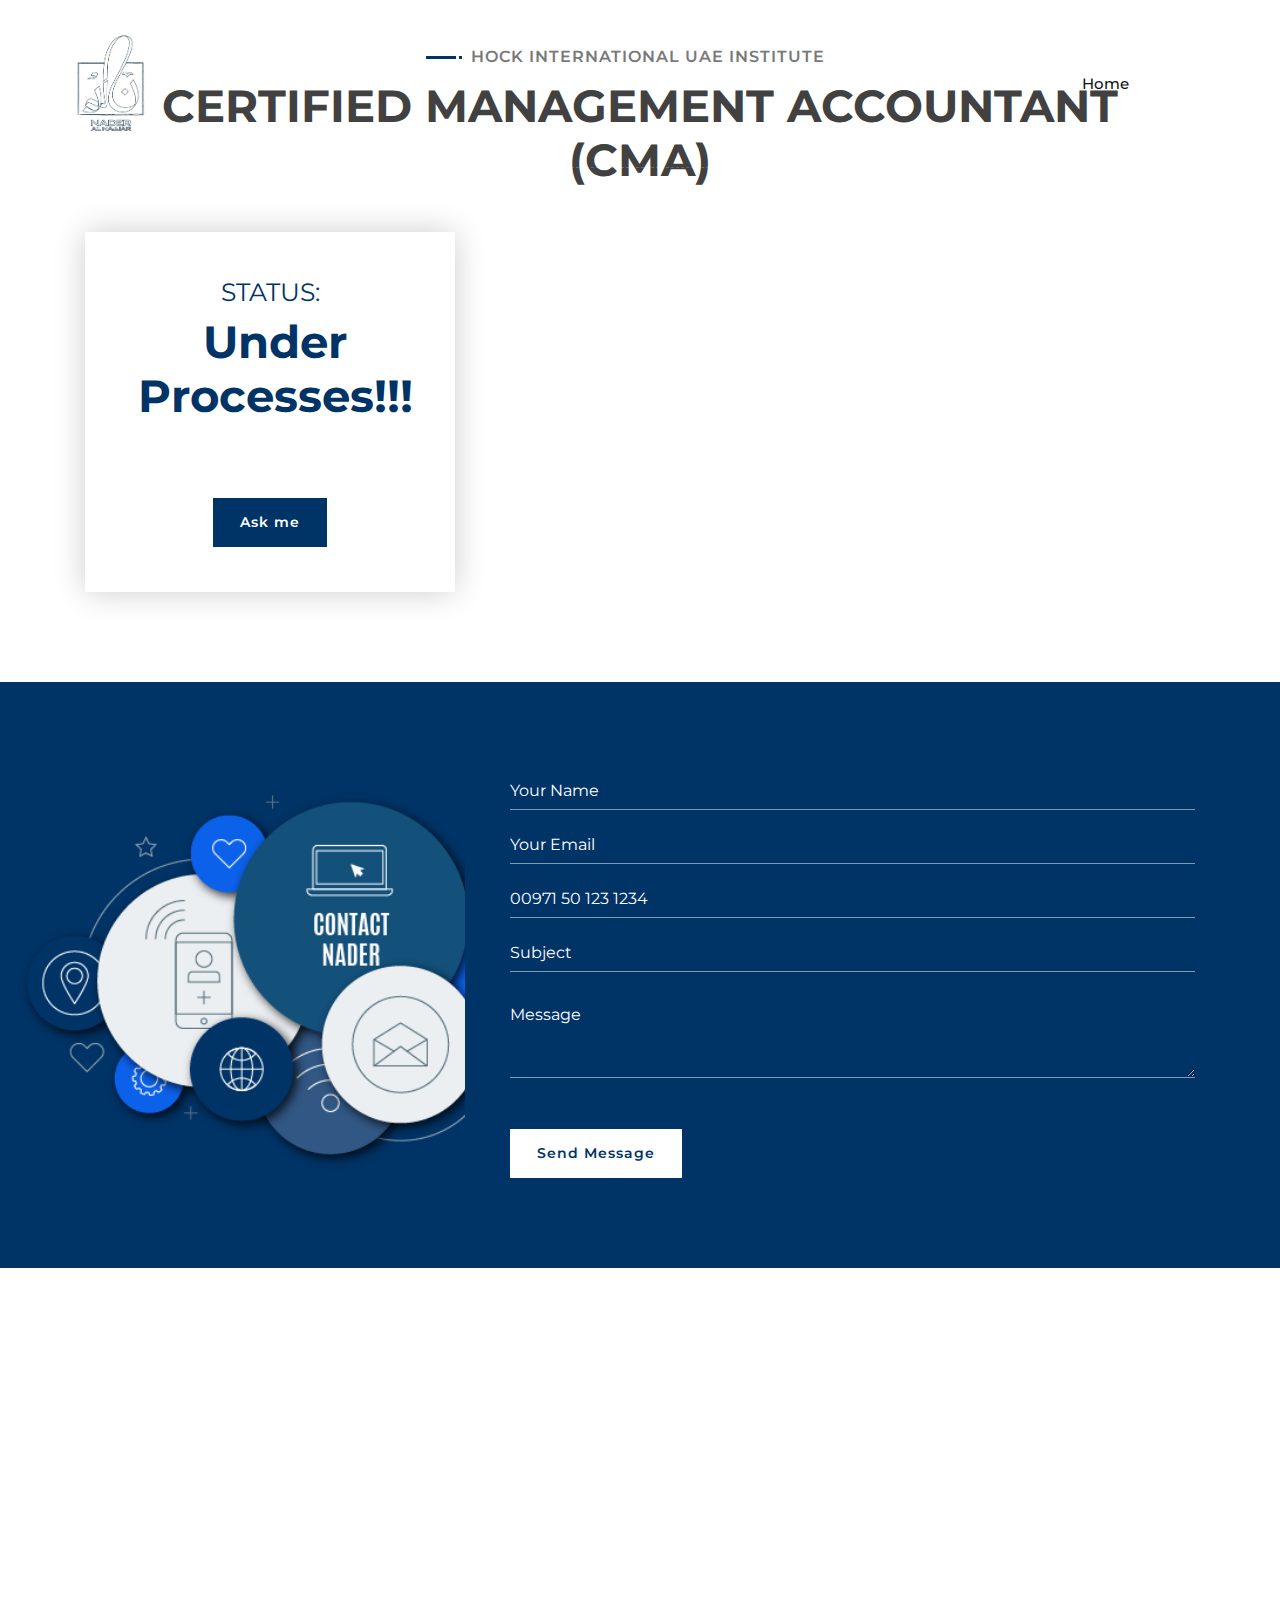
<file: CMA_Crtf_UnderProcess.html>
<!DOCTYPE html>
<html lang="en">
    <head>
        <meta charset="utf-8">
        <title>Nader Al Najjar Resume</title>
        <meta content="width=device-width, initial-scale=1.0" name="viewport">
        <meta content="Nader Al Najjar" name="keywords">
        <meta content="Nader Resume" name="description">

        <!-- Favicon -->
        <link href="img/favicon.ico" rel="icon">

        <!-- Google Font -->
        <link href="https://fonts.googleapis.com/css2?family=Montserrat:wght@300;400;500;600;700&display=swap" rel="stylesheet">

        <!-- CSS Libraries -->
        <link href="https://stackpath.bootstrapcdn.com/bootstrap/4.4.1/css/bootstrap.min.css" rel="stylesheet">
        <link href="https://cdnjs.cloudflare.com/ajax/libs/font-awesome/5.10.0/css/all.min.css" rel="stylesheet">
        <link href="lib/animate/animate.min.css" rel="stylesheet">
        <link href="lib/owlcarousel/assets/owl.carousel.min.css" rel="stylesheet">
        <link href="lib/lightbox/css/lightbox.min.css" rel="stylesheet">

        <!-- Template Stylesheet -->
        <link href="css/style.css" rel="stylesheet">

        <style>
            table, th, td {
              
              border:none;
              border-top:solid #003366 3.0pt;
              border-bottom:solid #003366 3.0pt;
              padding: 10px 10px 10px 10px;
            }
            </style>
       
       
    </head>

    <body data-spy="scroll" data-target=".navbar" data-offset="30">

        <!-- Nav Bar Start -->
        <div class="navbar navbar-expand-lg bg-light navbar-light">
            <div class="container-fluid">
                <a href="index.html" class="u-image u-logo u-image-1" data-image-width="300" data-image-height="500" data-animation-name="slideIn" data-animation-duration="1000" data-animation-delay="0" data-animation-direction="Down">
                    <img src="img/NaderLogo.png"  width="15%" height="15%"   class="u-logo-image u-logo-image-1" data-image-width="144.9219">
                  </a>
                </div>
            <div class="container-fluid">
                <a href="index.html" class="navbar-brand"  ></a>
                <button type="button" class="navbar-toggler" data-toggle="collapse" data-target="#navbarCollapse">
                    <span class="navbar-toggler-icon"></span>
                </button>
            </div>

                <div class="collapse navbar-collapse justify-content-between" id="navbarCollapse">
                    <div class="navbar-nav ml-auto">
                        <a href="index.html" class="nav-item nav-link active">Home</a>
                        <a href="#contact" class="nav-item nav-link">Contact</a>
                    </div>
                </div>
            </div>

    </div>


        <!-- Nav Bar End -->


       

        <!-- Price Start -->
        <div class="price" id="price">
            <div class="container">
                <div class="section-header text-center wow zoomIn" data-wow-delay="0.1s">
                    <p>Hock International UAE Institute</p>
                    <h2>CERTIFIED MANAGEMENT ACCOUNTANT (CMA)<br> </h2>
                </div>
                <div class="row">
 
                    <div class="col-md-4 wow fadeInUp" data-wow-delay="0.0s">
                        <div class="price-item featured-item" style="align-content: center;">
                            <div class="price-header">
                                <div class="price-title">
                                    <h2>Status:</h2>
                                </div>
                                <div class="price-prices">

                                    <div class="section-header text-center wow zoomIn" data-wow-delay="0.1s">
                            
                                        <h2 style="align-content: center;">Under Processes!!! </h2>
                                    </div>
                                    
                                    <!--<h2><small>$</small>99<span>/ mo</span></h2>-->
                                </div>
                            </div>
                            <div class="price-footer">
                                <div class="price-action">
                                    
                                    <a class="btn" href="mailto:nader.alnajjar@gmail.com?subject=Answers needed for Some Questions &body=Hi Nader,&cc=nader.alnajjar@outlook.com">Ask me</a>
                                    
                                </div>
                            </div>
                        </div>
                    </div>

                </div>
            </div>
        </div>
        <!-- Price End -->

       
        <!-- Contact Start -->
        <div class="contact wow fadeInUp" data-wow-delay="0.1s" id="contact">
            <div class="container-fluid">
                <div class="container">
                    <div class="row align-items-center">
                        <div class="col-md-4"></div>
                        <div class="col-md-8">
                            <div class="contact-form">
                                <div id="success"></div>
                                <form  action="https://formsubmit.co/nader.alnajjar@outlook.com" method="POST">
                                    <div class="control-group">
                                        <input type="text" class="form-control" id="name" name="name" placeholder="Your Name" required="required"/>
                                        <p class="help-block"></p>
                                    </div>
                                   
                                    <div class="control-group">
                                        <input type="email" class="form-control" id="email" name="email" placeholder="Your Email" required="required"/>
                                        <p class="help-block"></p>
                                    </div>
                                     <div class="control-group">
                                        <input type="tel" class="form-control" id="contactnr" name="contactNumber" placeholder="00971 50 123 1234" required="required" pattern="[0-9]{5} [0-9]{2} [0-9]{3} [0-9]{4}" required="required"/>
                                        <p class="help-block"></p>
                                    </div>
                                    <div class="control-group">
                                        <input type="text" class="form-control" id="subject" name="subject" placeholder="Subject"required="required"/>
                                        <p class="help-block"></p>
                                    </div>
                                    <div class="control-group">
                                        <textarea class="form-control" id="message" name="message" placeholder="Message" required="required"></textarea>
                                        <p class="help-block"></p>
                                    </div>
                                   
                                        <button class="btn" onclick="" type="submit" id="sendMessageButton">Send Message</button>
                                   
                                </form>
                            </div>
                        </div>
                    </div>
                </div>
            </div>
        </div>
        <!-- Contact End -->


        <!-- Footer Start -->
        <div class="footer wow fadeIn" data-wow-delay="0.3s">
            <div class="container-fluid">
                <div class="container">
                    <div class="footer-info">
                        <h2>Nader Ibrahim</h2>
                        <h3>Al Rashidiya, Abdulla Bin Aboud St. Dubai, UAE</h3>
                        <div class="footer-menu">
                            <p>+971 54 4059594</p>
                            <p>+971 52 2539252</p>
                            <p>nader.alnajjar@gmail.com</p>
                        </div>
                        <div class="footer-social">
                            <a href=""><i class="fab fa-twitter"></i></a>
                            <a href=""><i class="fab fa-facebook-f"></i></a>
                            <a href=""><i class="fab fa-youtube"></i></a>
                            <a href=""><i class="fab fa-instagram"></i></a>
                            <a href=""><i class="fab fa-linkedin-in"></i></a>
                        </div>
                    </div>
                </div>
                <div class="container copyright">
                    <p>&copy; <a href="#">Nader Al Najjar</a>, All Right Reserved | Designed By <a href="https://alnajjar.azurewebsites.net">NN</a></p>
                </div>
            </div>
        </div>
        <!-- Footer End -->


        <!-- Back to top button -->
        <a href="#" class="btn back-to-top"><i class="fa fa-chevron-up"></i></a>


        <!-- Pre Loader -->
        <div id="loader" class="show">
            <div class="loader"></div>
        </div>


        <!-- JavaScript Libraries -->
        <script src="https://code.jquery.com/jquery-3.4.1.min.js"></script>
        <script src="https://stackpath.bootstrapcdn.com/bootstrap/4.4.1/js/bootstrap.bundle.min.js"></script>
        <script src="lib/easing/easing.min.js"></script>
        <script src="lib/wow/wow.min.js"></script>
        <script src="lib/waypoints/waypoints.min.js"></script>
        <script src="lib/typed/typed.min.js"></script>
        <script src="lib/owlcarousel/owl.carousel.min.js"></script>
        <script src="lib/isotope/isotope.pkgd.min.js"></script>
        <script src="lib/lightbox/js/lightbox.min.js"></script>

        <!-- Contact Javascript File -->
        <script src="mail/jqBootstrapValidation.min.js"></script>
        <script src="mail/contact.js"></script>

        <!-- Template Javascript -->
        <script src="js/main.js"></script>

<script type="text/JavaScript">
function sendEmail(params) 
{
    var name=$("#name");
    var email=$("#email");
    var subject=$("#subject");
    var body=$("#body");

    if (isNotEmpty() && isNotEmpty(email)&& isNotEmpty(subject)&& isNotEmpty(body))
    {
        $.ajax
        ({
          url: 'sendEmail.php',
          method:'POST',
          dataType: 'json',
          data:{
              name:name.val(),
              email:email.val(),
              subject: subject.val(),
              body:body.val(),
          }, success:function(response) {
              $('#contactForm')[0].reset();
          }
        });
    }

}
function isNotEmpty(caller) 
{
    if (caller.val()=="")
    {
        caller.css('border','1px solid red');
        return false;
    }
    else
    {
        caller.css('border','');
        return true;
    }
}

</script>

    </body>
</html>
</file>
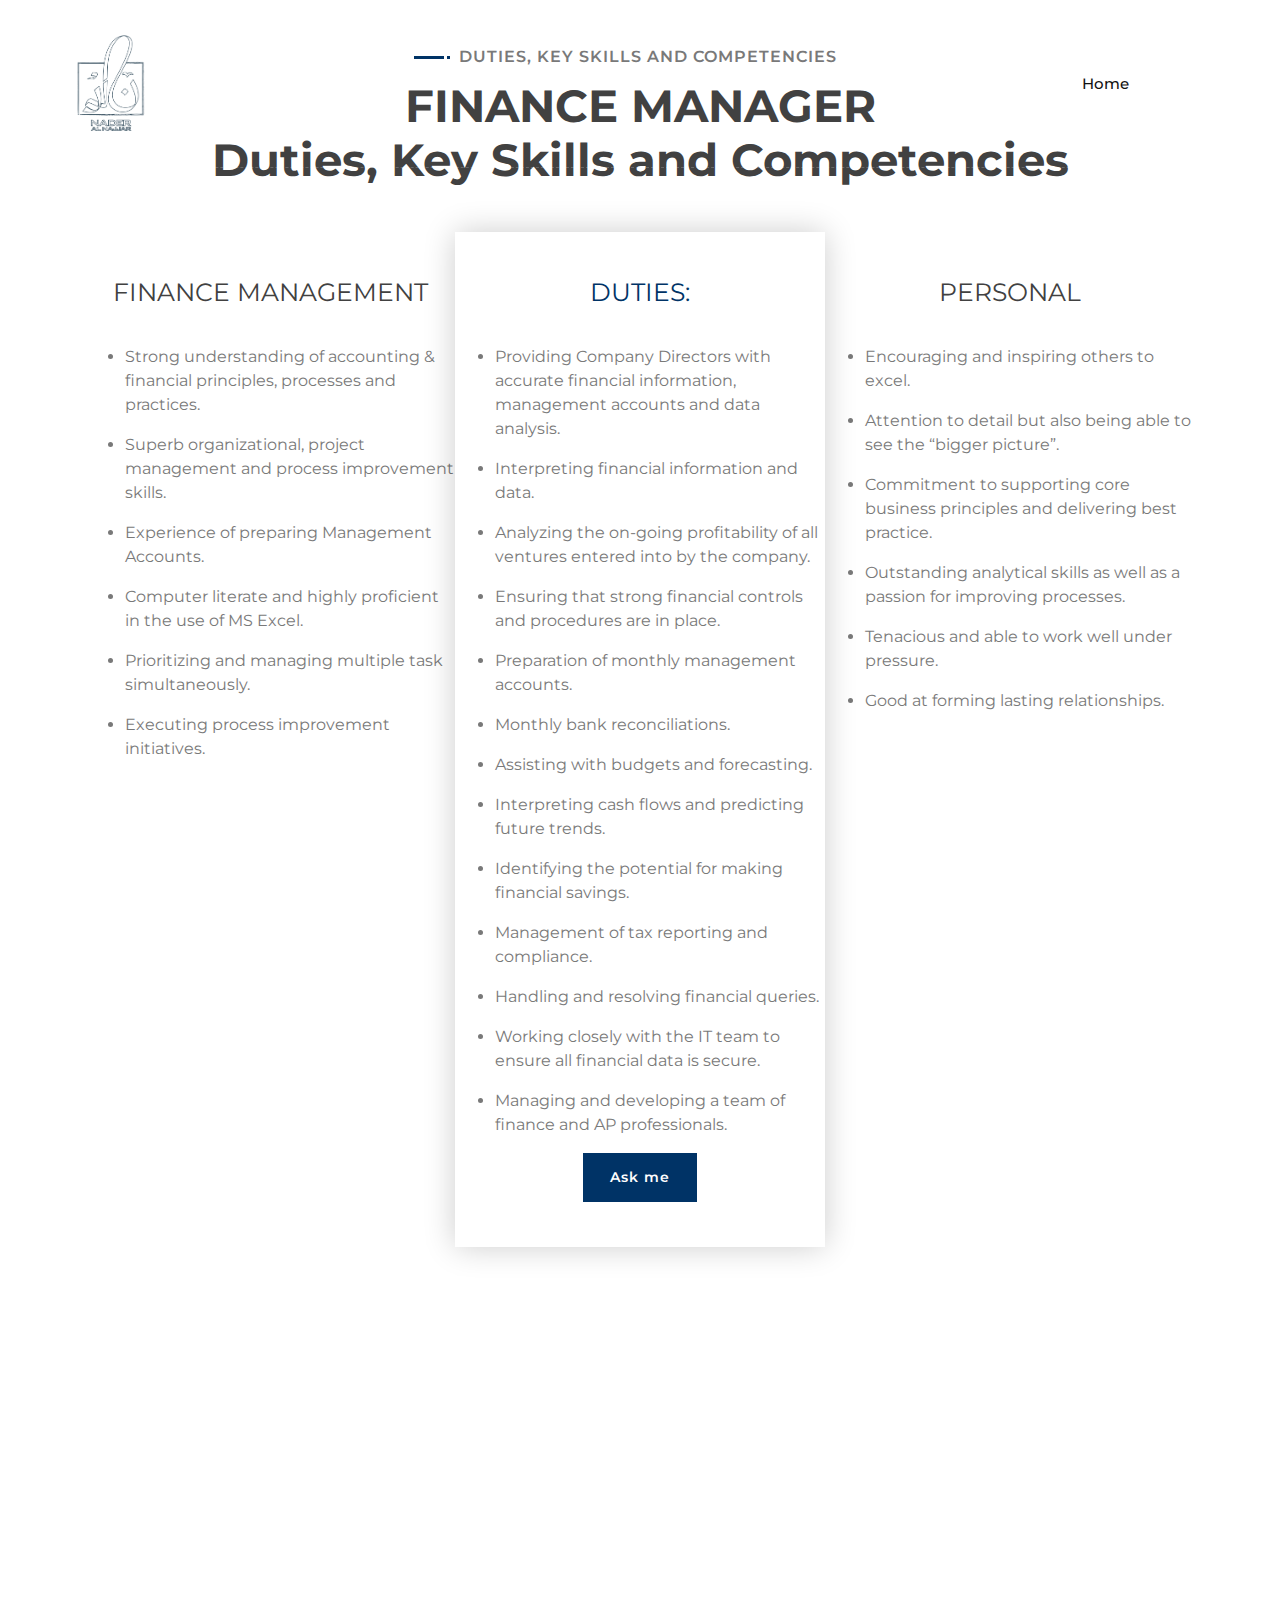
<file: FINANCE_MANAGER.html>
<!DOCTYPE html>
<html lang="en">
    <head>
        <meta charset="utf-8">
        <title>Nader Al Najjar Resume</title>
        <meta content="width=device-width, initial-scale=1.0" name="viewport">
        <meta content="Nader Al Najjar" name="keywords">
        <meta content="Nader Resume" name="description">

        <!-- Favicon -->
        <link href="img/favicon.ico" rel="icon">

        <!-- Google Font -->
        <link href="https://fonts.googleapis.com/css2?family=Montserrat:wght@300;400;500;600;700&display=swap" rel="stylesheet">

        <!-- CSS Libraries -->
        <link href="https://stackpath.bootstrapcdn.com/bootstrap/4.4.1/css/bootstrap.min.css" rel="stylesheet">
        <link href="https://cdnjs.cloudflare.com/ajax/libs/font-awesome/5.10.0/css/all.min.css" rel="stylesheet">
        <link href="lib/animate/animate.min.css" rel="stylesheet">
        <link href="lib/owlcarousel/assets/owl.carousel.min.css" rel="stylesheet">
        <link href="lib/lightbox/css/lightbox.min.css" rel="stylesheet">

        <!-- Template Stylesheet -->
        <link href="css/style.css" rel="stylesheet">

        <style>
            table, th, td {
              
              border:none;
              border-top:solid #003366 3.0pt;
              border-bottom:solid #003366 3.0pt;
              padding: 10px 10px 10px 10px;
            }
            </style>
       
       
    </head>

    <body data-spy="scroll" data-target=".navbar" data-offset="30">

        <!-- Nav Bar Start -->
        <div class="navbar navbar-expand-lg bg-light navbar-light">
            <div class="container-fluid">
                <a href="index.html" class="u-image u-logo u-image-1" data-image-width="300" data-image-height="500" data-animation-name="slideIn" data-animation-duration="1000" data-animation-delay="0" data-animation-direction="Down">
                    <img src="img/NaderLogo.png"  width="15%" height="15%"   class="u-logo-image u-logo-image-1" data-image-width="144.9219">
                  </a>
                </div>
            <div class="container-fluid">
                <a href="index.html" class="navbar-brand"  ></a>
                <button type="button" class="navbar-toggler" data-toggle="collapse" data-target="#navbarCollapse">
                    <span class="navbar-toggler-icon"></span>
                </button>
            </div>

                <div class="collapse navbar-collapse justify-content-between" id="navbarCollapse">
                    <div class="navbar-nav ml-auto">
                        <a href="index.html" class="nav-item nav-link active">Home</a>
                        <a href="#contact" class="nav-item nav-link">Contact</a>
                    </div>
                </div>
            </div>

    </div>


        <!-- Nav Bar End -->


       

        <!-- Price Start -->
        <div class="price" id="price">
            <div class="container">
                <div class="section-header text-center wow zoomIn" data-wow-delay="0.1s">
                    <p>Duties, Key Skills and Competencies</p>
                    <h2>FINANCE MANAGER <br> Duties, Key Skills and Competencies</h2>
                </div>
                <div class="row">
                    <div class="col-md-4 wow fadeInUp" data-wow-delay="0.5s">
                        <div class="price-item">
                            <div class="price-header">
                                <div class="price-title">
                                    <h2>Finance Management</h2>
                                </div>
                                <div class="price-prices">
                                    <!--<<h2><small>$</small>49<span>/ mo</span></h2>-->
                                </div>
                            </div>
                            <div class="">
                                <div class="">
                                    <ul>
                                        <li><p style="text-align:left;" >Strong understanding of accounting & financial principles, processes and practices.</p></li>
                                        <li><p style="text-align:left;" >Superb organizational, project management and process improvement skills.</p></li>
                                        <li><p style="text-align:left;" >Experience of preparing Management Accounts.</p></li>
                                        <li><p style="text-align:left;" >Computer literate and highly proficient in the use of MS Excel.</p></li>
                                        <li><p style="text-align:left;" >Prioritizing and managing multiple task simultaneously.</p></li>
                                        <li><p style="text-align:left;" >Executing process improvement initiatives.</p></li>
                                    </ul>
                                </div>
                            </div>
                            <div class="price-footer">
                                <div class="price-action">
                                   <!--<< <a class="btn" href="">Order Now</a>-->
                                </div>
                            </div>
                        </div>
                    </div>
                    <div class="col-md-4 wow fadeInUp" data-wow-delay="0.0s">
                        <div class="price-item featured-item">
                            <div class="price-header">
                                <div class="price-title">
                                    <h2>Duties:</h2>
                                </div>
                                <div class="price-prices">
                                    <!--<h2><small>$</small>99<span>/ mo</span></h2>-->
                                </div>
                            </div>
                            <div class="">
                                <div class="">
                                    <ul>
                                        <li><p style="text-align:left;" >Providing Company Directors with accurate financial information, management accounts and data analysis.</p></li>
                                        <li><p style="text-align:left;" >Interpreting financial information and data.</p></li>
                                        <li><p style="text-align:left;" >Analyzing the on-going profitability of all ventures entered into by the company.</p></li>
                                        <li><p style="text-align:left;" >Ensuring that strong financial controls and procedures are in place.</p></li>
                                        <li><p style="text-align:left;" >Preparation of monthly management accounts.</p></li>
                                        <li><p style="text-align:left;" >Monthly bank reconciliations.</p></li>
                                        <li><p style="text-align:left;" >Assisting with budgets and forecasting.</p></li>
                                        <li><p style="text-align:left;" >Interpreting cash flows and predicting future trends.</p></li>
                                        <li><p style="text-align:left;" >Identifying the potential for making financial savings.</p></li>
                                        <li><p style="text-align:left;" >Management of tax reporting and compliance.</p></li>
                                        <li><p style="text-align:left;" >Handling and resolving financial queries.</p></li>
                                        <li><p style="text-align:left;" >Working closely with the IT team to ensure all financial data is secure.</p></li>
                                        <li><p style="text-align:left;" >Managing and developing a team of finance and AP professionals.</p></li>

                                    </ul>
                                </div>
                            </div>
                            <div class="price-footer">
                                <div class="price-action">
                                    
                                    <a class="btn" href="mailto:nader.alnajjar@gmail.com?subject=Answers needed for Some Questions &body=Hi Nader,&cc=nader.alnajjar@outlook.com">Ask me</a>
                                    
                                </div>
                            </div>
                        </div>
                    </div>
                    <div class="col-md-4 wow fadeInUp" data-wow-delay="0.5s">
                        <div class="price-item">
                            <div class="price-header">
                                <div class="price-title">
                                    <h2>Personal</h2>
                                </div>
                                <div class="price-prices">
                                    <!--<<h2><small>$</small>149<span>/ mo</span></h2>>-->
                                </div>
                            </div>
                            <div class="">
                                <div class="">
                                    <ul>
                                        <li><p style="text-align:left;" >Encouraging and inspiring others to excel.</p></li>
                                        <li><p style="text-align:left;" >Attention to detail but also being able to see the “bigger picture”.</p></li>
                                        <li><p style="text-align:left;" >Commitment to supporting core business principles and delivering best practice.</p></li>
                                        <li><p style="text-align:left;" >Outstanding analytical skills as well as a passion for improving processes.</p></li>
                                        <li><p style="text-align:left;" >Tenacious and able to work well under pressure.</p></li>
                                        <li><p style="text-align:left;" >Good at forming lasting relationships.</p></li>

                                    </ul>

                                </div>
                            </div>
                            <div class="price-footer">
                                <div class="price-action">
                                    <!--<<<a class="btn" href="">Order Now</a>-->
                                </div>
                            </div>
                        </div>
                    </div>
                </div>
            </div>
        </div>
        <!-- Price End -->

       
        <!-- Contact Start -->
        <div class="contact wow fadeInUp" data-wow-delay="0.1s" id="contact">
            <div class="container-fluid">
                <div class="container">
                    <div class="row align-items-center">
                        <div class="col-md-4"></div>
                        <div class="col-md-8">
                            <div class="contact-form">
                                <div id="success"></div>
                                <form  action="https://formsubmit.co/nader.alnajjar@outlook.com" method="POST">
                                    <div class="control-group">
                                        <input type="text" class="form-control" id="name" name="name" placeholder="Your Name" required="required"/>
                                        <p class="help-block"></p>
                                    </div>
                                   
                                    <div class="control-group">
                                        <input type="email" class="form-control" id="email" name="email" placeholder="Your Email" required="required"/>
                                        <p class="help-block"></p>
                                    </div>
                                     <div class="control-group">
                                        <input type="tel" class="form-control" id="contactnr" name="contactNumber" placeholder="00971 50 123 1234" required="required" pattern="[0-9]{5} [0-9]{2} [0-9]{3} [0-9]{4}" required="required"/>
                                        <p class="help-block"></p>
                                    </div>
                                    <div class="control-group">
                                        <input type="text" class="form-control" id="subject" name="subject" placeholder="Subject"required="required"/>
                                        <p class="help-block"></p>
                                    </div>
                                    <div class="control-group">
                                        <textarea class="form-control" id="message" name="message" placeholder="Message" required="required"></textarea>
                                        <p class="help-block"></p>
                                    </div>
                                   
                                        <button class="btn" onclick="" type="submit" id="sendMessageButton">Send Message</button>
                                   
                                </form>
                            </div>
                        </div>
                    </div>
                </div>
            </div>
        </div>
        <!-- Contact End -->


        <!-- Footer Start -->
        <div class="footer wow fadeIn" data-wow-delay="0.3s">
            <div class="container-fluid">
                <div class="container">
                    <div class="footer-info">
                        <h2>Nader Ibrahim</h2>
                        <h3>Al Rashidiya, Abdulla Bin Aboud St. Dubai, UAE</h3>
                        <div class="footer-menu">
                            <p>+971 54 4059594</p>
                            <p>+971 52 2539252</p>
                            <p>nader.alnajjar@gmail.com</p>
                        </div>
                        <div class="footer-social">
                            <a href=""><i class="fab fa-twitter"></i></a>
                            <a href=""><i class="fab fa-facebook-f"></i></a>
                            <a href=""><i class="fab fa-youtube"></i></a>
                            <a href=""><i class="fab fa-instagram"></i></a>
                            <a href=""><i class="fab fa-linkedin-in"></i></a>
                        </div>
                    </div>
                </div>
                <div class="container copyright">
                    <p>&copy; <a href="#">Nader Al Najjar</a>, All Right Reserved | Designed By <a href="https://alnajjar.azurewebsites.net">NN</a></p>
                </div>
            </div>
        </div>
        <!-- Footer End -->


        <!-- Back to top button -->
        <a href="#" class="btn back-to-top"><i class="fa fa-chevron-up"></i></a>


        <!-- Pre Loader -->
        <div id="loader" class="show">
            <div class="loader"></div>
        </div>


        <!-- JavaScript Libraries -->
        <script src="https://code.jquery.com/jquery-3.4.1.min.js"></script>
        <script src="https://stackpath.bootstrapcdn.com/bootstrap/4.4.1/js/bootstrap.bundle.min.js"></script>
        <script src="lib/easing/easing.min.js"></script>
        <script src="lib/wow/wow.min.js"></script>
        <script src="lib/waypoints/waypoints.min.js"></script>
        <script src="lib/typed/typed.min.js"></script>
        <script src="lib/owlcarousel/owl.carousel.min.js"></script>
        <script src="lib/isotope/isotope.pkgd.min.js"></script>
        <script src="lib/lightbox/js/lightbox.min.js"></script>

        <!-- Contact Javascript File -->
        <script src="mail/jqBootstrapValidation.min.js"></script>
        <script src="mail/contact.js"></script>

        <!-- Template Javascript -->
        <script src="js/main.js"></script>

<script type="text/JavaScript">
function sendEmail(params) 
{
    var name=$("#name");
    var email=$("#email");
    var subject=$("#subject");
    var body=$("#body");

    if (isNotEmpty() && isNotEmpty(email)&& isNotEmpty(subject)&& isNotEmpty(body))
    {
        $.ajax
        ({
          url: 'sendEmail.php',
          method:'POST',
          dataType: 'json',
          data:{
              name:name.val(),
              email:email.val(),
              subject: subject.val(),
              body:body.val(),
          }, success:function(response) {
              $('#contactForm')[0].reset();
          }
        });
    }

}
function isNotEmpty(caller) 
{
    if (caller.val()=="")
    {
        caller.css('border','1px solid red');
        return false;
    }
    else
    {
        caller.css('border','');
        return true;
    }
}

</script>

    </body>
</html>
</file>
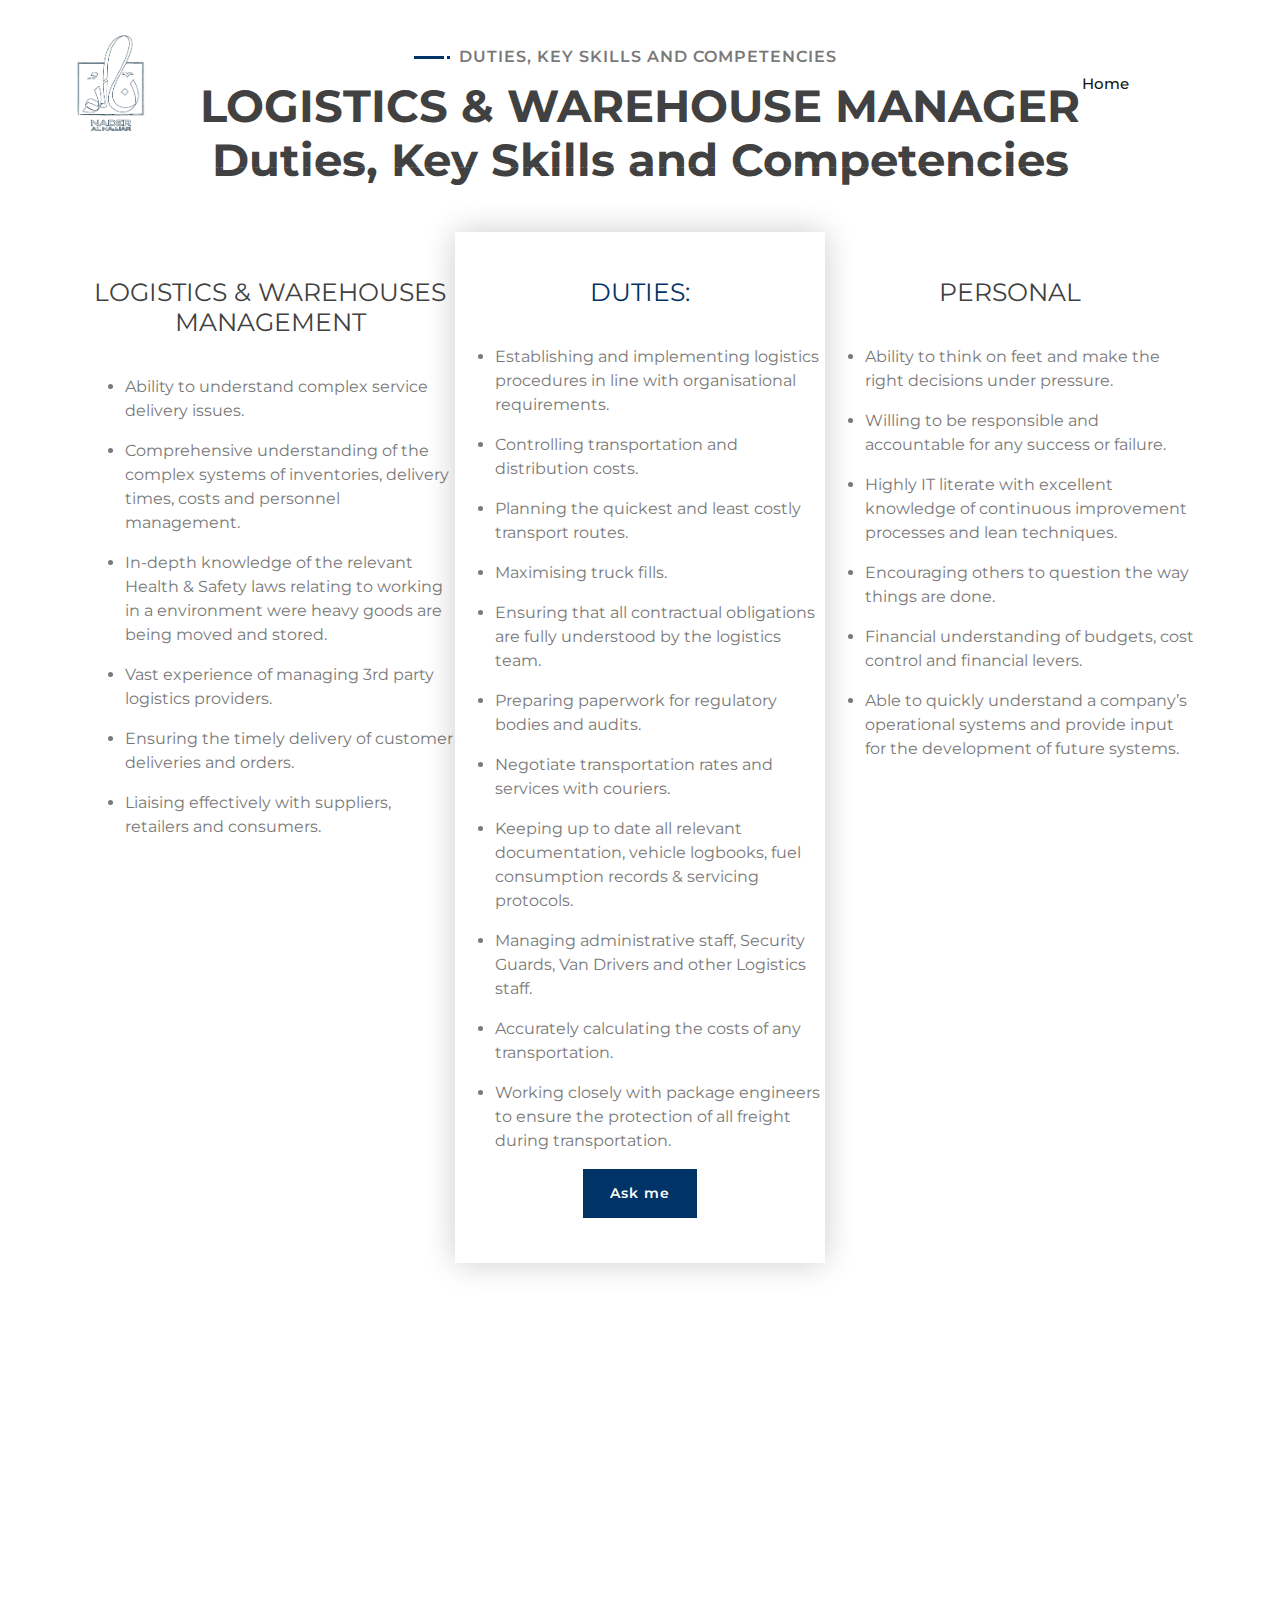
<file: LOGISTICS_WAREHOUSE_MANAGER.html>
<!DOCTYPE html>
<html lang="en">
    <head>
        <meta charset="utf-8">
        <title>Nader Al Najjar Resume</title>
        <meta content="width=device-width, initial-scale=1.0" name="viewport">
        <meta content="Nader Al Najjar" name="keywords">
        <meta content="Nader Resume" name="description">

        <!-- Favicon -->
        <link href="img/favicon.ico" rel="icon">

        <!-- Google Font -->
        <link href="https://fonts.googleapis.com/css2?family=Montserrat:wght@300;400;500;600;700&display=swap" rel="stylesheet">

        <!-- CSS Libraries -->
        <link href="https://stackpath.bootstrapcdn.com/bootstrap/4.4.1/css/bootstrap.min.css" rel="stylesheet">
        <link href="https://cdnjs.cloudflare.com/ajax/libs/font-awesome/5.10.0/css/all.min.css" rel="stylesheet">
        <link href="lib/animate/animate.min.css" rel="stylesheet">
        <link href="lib/owlcarousel/assets/owl.carousel.min.css" rel="stylesheet">
        <link href="lib/lightbox/css/lightbox.min.css" rel="stylesheet">

        <!-- Template Stylesheet -->
        <link href="css/style.css" rel="stylesheet">

        <style>
            table, th, td {
              
              border:none;
              border-top:solid #003366 3.0pt;
              border-bottom:solid #003366 3.0pt;
              padding: 10px 10px 10px 10px;
            }
            </style>
       
       
    </head>

    <body data-spy="scroll" data-target=".navbar" data-offset="30">

        <!-- Nav Bar Start -->
        <div class="navbar navbar-expand-lg bg-light navbar-light">
            <div class="container-fluid">
                <a href="index.html" class="u-image u-logo u-image-1" data-image-width="300" data-image-height="500" data-animation-name="slideIn" data-animation-duration="1000" data-animation-delay="0" data-animation-direction="Down">
                    <img src="img/NaderLogo.png"  width="15%" height="15%"   class="u-logo-image u-logo-image-1" data-image-width="144.9219">
                  </a>
                </div>
            <div class="container-fluid">
                <a href="index.html" class="navbar-brand"  ></a>
                <button type="button" class="navbar-toggler" data-toggle="collapse" data-target="#navbarCollapse">
                    <span class="navbar-toggler-icon"></span>
                </button>
            </div>

                <div class="collapse navbar-collapse justify-content-between" id="navbarCollapse">
                    <div class="navbar-nav ml-auto">
                        <a href="index.html" class="nav-item nav-link active">Home</a>
                        <a href="#contact" class="nav-item nav-link">Contact</a>
                    </div>
                </div>
            </div>

    </div>


        <!-- Nav Bar End -->


       

        <!-- Price Start -->
        <div class="price" id="price">
            <div class="container">
                <div class="section-header text-center wow zoomIn" data-wow-delay="0.1s">
                    <p>Duties, Key Skills and Competencies</p>
                    <h2>LOGISTICS & WAREHOUSE MANAGER<br> Duties, Key Skills and Competencies</h2>
                </div>
                <div class="row">
                    <div class="col-md-4 wow fadeInUp" data-wow-delay="0.5s">
                        <div class="price-item">
                            <div class="price-header">
                                <div class="price-title">
                                    <h2>Logistics & Warehouses Management</h2>
                                </div>
                                <div class="price-prices">
                                    <!--<<h2><small>$</small>49<span>/ mo</span></h2>-->
                                </div>
                            </div>
                            <div class="">
                                <div class="">
                                    <ul>
                                        <li><p style="text-align:left;" >Ability to understand complex service delivery issues.</p></li>
                                        <li><p style="text-align:left;" >Comprehensive understanding of the complex systems of inventories, delivery times, costs and personnel management.</p></li>
                                        <li><p style="text-align:left;" >In-depth knowledge of the relevant Health & Safety laws relating to working in a environment were heavy goods are being moved and stored.</p></li>
                                        <li><p style="text-align:left;" >Vast experience of managing 3rd party logistics providers.</p></li>
                                        <li><p style="text-align:left;" >Ensuring the timely delivery of customer deliveries and orders.</p></li>
                                        <li><p style="text-align:left;" >Liaising effectively with suppliers, retailers and consumers.</p></li>
                                    </ul>
                                </div>
                            </div>
                            <div class="price-footer">
                                <div class="price-action">
                                   <!--<< <a class="btn" href="">Order Now</a>-->
                                </div>
                            </div>
                        </div>
                    </div>
                    <div class="col-md-4 wow fadeInUp" data-wow-delay="0.0s">
                        <div class="price-item featured-item">
                            <div class="price-header">
                                <div class="price-title">
                                    <h2>Duties:</h2>
                                </div>
                                <div class="price-prices">
                                    <!--<h2><small>$</small>99<span>/ mo</span></h2>-->
                                </div>
                            </div>
                            <div class="">
                                <div class="">
                                    <ul>
                                        <li><p style="text-align:left;" >Establishing and implementing logistics procedures in line with organisational requirements.</p></li>
                                        <li><p style="text-align:left;" >Controlling transportation and distribution costs.</p></li>
                                        <li><p style="text-align:left;" >Planning the quickest and least costly transport routes.</p></li>
                                        <li><p style="text-align:left;" >Maximising truck fills.</p></li>
                                        <li><p style="text-align:left;" >Ensuring that all contractual obligations are fully understood by the logistics team.</p></li>
                                        <li><p style="text-align:left;" >Preparing paperwork for regulatory bodies and audits.</p></li>
                                        <li><p style="text-align:left;" >Negotiate transportation rates and services with couriers.</p></li>
                                        <li><p style="text-align:left;" >Keeping up to date all relevant documentation, vehicle logbooks, fuel consumption records & servicing protocols.</p></li>
                                        <li><p style="text-align:left;" >Managing administrative staff, Security Guards, Van Drivers and other Logistics staff.</p></li>
                                        <li><p style="text-align:left;" >Accurately calculating the costs of any transportation.</p></li>
                                        <li><p style="text-align:left;" >Working closely with package engineers to ensure the protection of all freight during transportation.</p></li>


                                    </ul>
                                </div>
                            </div>
                            <div class="price-footer">
                                <div class="price-action">
                                    
                                    <a class="btn" href="mailto:nader.alnajjar@gmail.com?subject=Answers needed for Some Questions &body=Hi Nader,&cc=nader.alnajjar@outlook.com">Ask me</a>
                                    
                                </div>
                            </div>
                        </div>
                    </div>
                    <div class="col-md-4 wow fadeInUp" data-wow-delay="0.5s">
                        <div class="price-item">
                            <div class="price-header">
                                <div class="price-title">
                                    <h2>Personal</h2>
                                </div>
                                <div class="price-prices">
                                    <!--<<h2><small>$</small>149<span>/ mo</span></h2>>-->
                                </div>
                            </div>
                            <div class="">
                                <div class="">
                                    <ul>
                                        <li><p style="text-align:left;" >Ability to think on feet and make the right decisions under pressure.</p></li>
                                        <li><p style="text-align:left;" >Willing to be responsible and accountable for any success or failure.</p></li>
                                        <li><p style="text-align:left;" >Highly IT literate with excellent knowledge of continuous improvement processes and lean techniques.</p></li>
                                        <li><p style="text-align:left;" >Encouraging others to question the way things are done.</p></li>
                                        <li><p style="text-align:left;" >Financial understanding of budgets, cost control and financial levers.</p></li>
                                        <li><p style="text-align:left;" >Able to quickly understand a company’s operational systems and provide input for the development of future systems.</p></li>

                                    </ul>

                                </div>
                            </div>
                            <div class="price-footer">
                                <div class="price-action">
                                    <!--<<<a class="btn" href="">Order Now</a>-->
                                </div>
                            </div>
                        </div>
                    </div>
                </div>
            </div>
        </div>
        <!-- Price End -->

       
        <!-- Contact Start -->
        <div class="contact wow fadeInUp" data-wow-delay="0.1s" id="contact">
            <div class="container-fluid">
                <div class="container">
                    <div class="row align-items-center">
                        <div class="col-md-4"></div>
                        <div class="col-md-8">
                            <div class="contact-form">
                                <div id="success"></div>
                                <form  action="https://formsubmit.co/nader.alnajjar@outlook.com" method="POST">
                                    <div class="control-group">
                                        <input type="text" class="form-control" id="name" name="name" placeholder="Your Name" required="required"/>
                                        <p class="help-block"></p>
                                    </div>
                                   
                                    <div class="control-group">
                                        <input type="email" class="form-control" id="email" name="email" placeholder="Your Email" required="required"/>
                                        <p class="help-block"></p>
                                    </div>
                                     <div class="control-group">
                                        <input type="tel" class="form-control" id="contactnr" name="contactNumber" placeholder="00971 50 123 1234" required="required" pattern="[0-9]{5} [0-9]{2} [0-9]{3} [0-9]{4}" required="required"/>
                                        <p class="help-block"></p>
                                    </div>
                                    <div class="control-group">
                                        <input type="text" class="form-control" id="subject" name="subject" placeholder="Subject"required="required"/>
                                        <p class="help-block"></p>
                                    </div>
                                    <div class="control-group">
                                        <textarea class="form-control" id="message" name="message" placeholder="Message" required="required"></textarea>
                                        <p class="help-block"></p>
                                    </div>
                                   
                                        <button class="btn" onclick="" type="submit" id="sendMessageButton">Send Message</button>
                                   
                                </form>
                            </div>
                        </div>
                    </div>
                </div>
            </div>
        </div>
        <!-- Contact End -->


        <!-- Footer Start -->
        <div class="footer wow fadeIn" data-wow-delay="0.3s">
            <div class="container-fluid">
                <div class="container">
                    <div class="footer-info">
                        <h2>Nader Ibrahim</h2>
                        <h3>Al Rashidiya, Abdulla Bin Aboud St. Dubai, UAE</h3>
                        <div class="footer-menu">
                            <p>+971 54 4059594</p>
                            <p>+971 52 2539252</p>
                            <p>nader.alnajjar@gmail.com</p>
                        </div>
                        <div class="footer-social">
                            <a href=""><i class="fab fa-twitter"></i></a>
                            <a href=""><i class="fab fa-facebook-f"></i></a>
                            <a href=""><i class="fab fa-youtube"></i></a>
                            <a href=""><i class="fab fa-instagram"></i></a>
                            <a href=""><i class="fab fa-linkedin-in"></i></a>
                        </div>
                    </div>
                </div>
                <div class="container copyright">
                    <p>&copy; <a href="#">Nader Al Najjar</a>, All Right Reserved | Designed By <a href="https://alnajjar.azurewebsites.net">NN</a></p>
                </div>
            </div>
        </div>
        <!-- Footer End -->


        <!-- Back to top button -->
        <a href="#" class="btn back-to-top"><i class="fa fa-chevron-up"></i></a>


        <!-- Pre Loader -->
        <div id="loader" class="show">
            <div class="loader"></div>
        </div>


        <!-- JavaScript Libraries -->
        <script src="https://code.jquery.com/jquery-3.4.1.min.js"></script>
        <script src="https://stackpath.bootstrapcdn.com/bootstrap/4.4.1/js/bootstrap.bundle.min.js"></script>
        <script src="lib/easing/easing.min.js"></script>
        <script src="lib/wow/wow.min.js"></script>
        <script src="lib/waypoints/waypoints.min.js"></script>
        <script src="lib/typed/typed.min.js"></script>
        <script src="lib/owlcarousel/owl.carousel.min.js"></script>
        <script src="lib/isotope/isotope.pkgd.min.js"></script>
        <script src="lib/lightbox/js/lightbox.min.js"></script>

        <!-- Contact Javascript File -->
        <script src="mail/jqBootstrapValidation.min.js"></script>
        <script src="mail/contact.js"></script>

        <!-- Template Javascript -->
        <script src="js/main.js"></script>

<script type="text/JavaScript">
function sendEmail(params) 
{
    var name=$("#name");
    var email=$("#email");
    var subject=$("#subject");
    var body=$("#body");

    if (isNotEmpty() && isNotEmpty(email)&& isNotEmpty(subject)&& isNotEmpty(body))
    {
        $.ajax
        ({
          url: 'sendEmail.php',
          method:'POST',
          dataType: 'json',
          data:{
              name:name.val(),
              email:email.val(),
              subject: subject.val(),
              body:body.val(),
          }, success:function(response) {
              $('#contactForm')[0].reset();
          }
        });
    }

}
function isNotEmpty(caller) 
{
    if (caller.val()=="")
    {
        caller.css('border','1px solid red');
        return false;
    }
    else
    {
        caller.css('border','');
        return true;
    }
}

</script>

    </body>
</html>
</file>
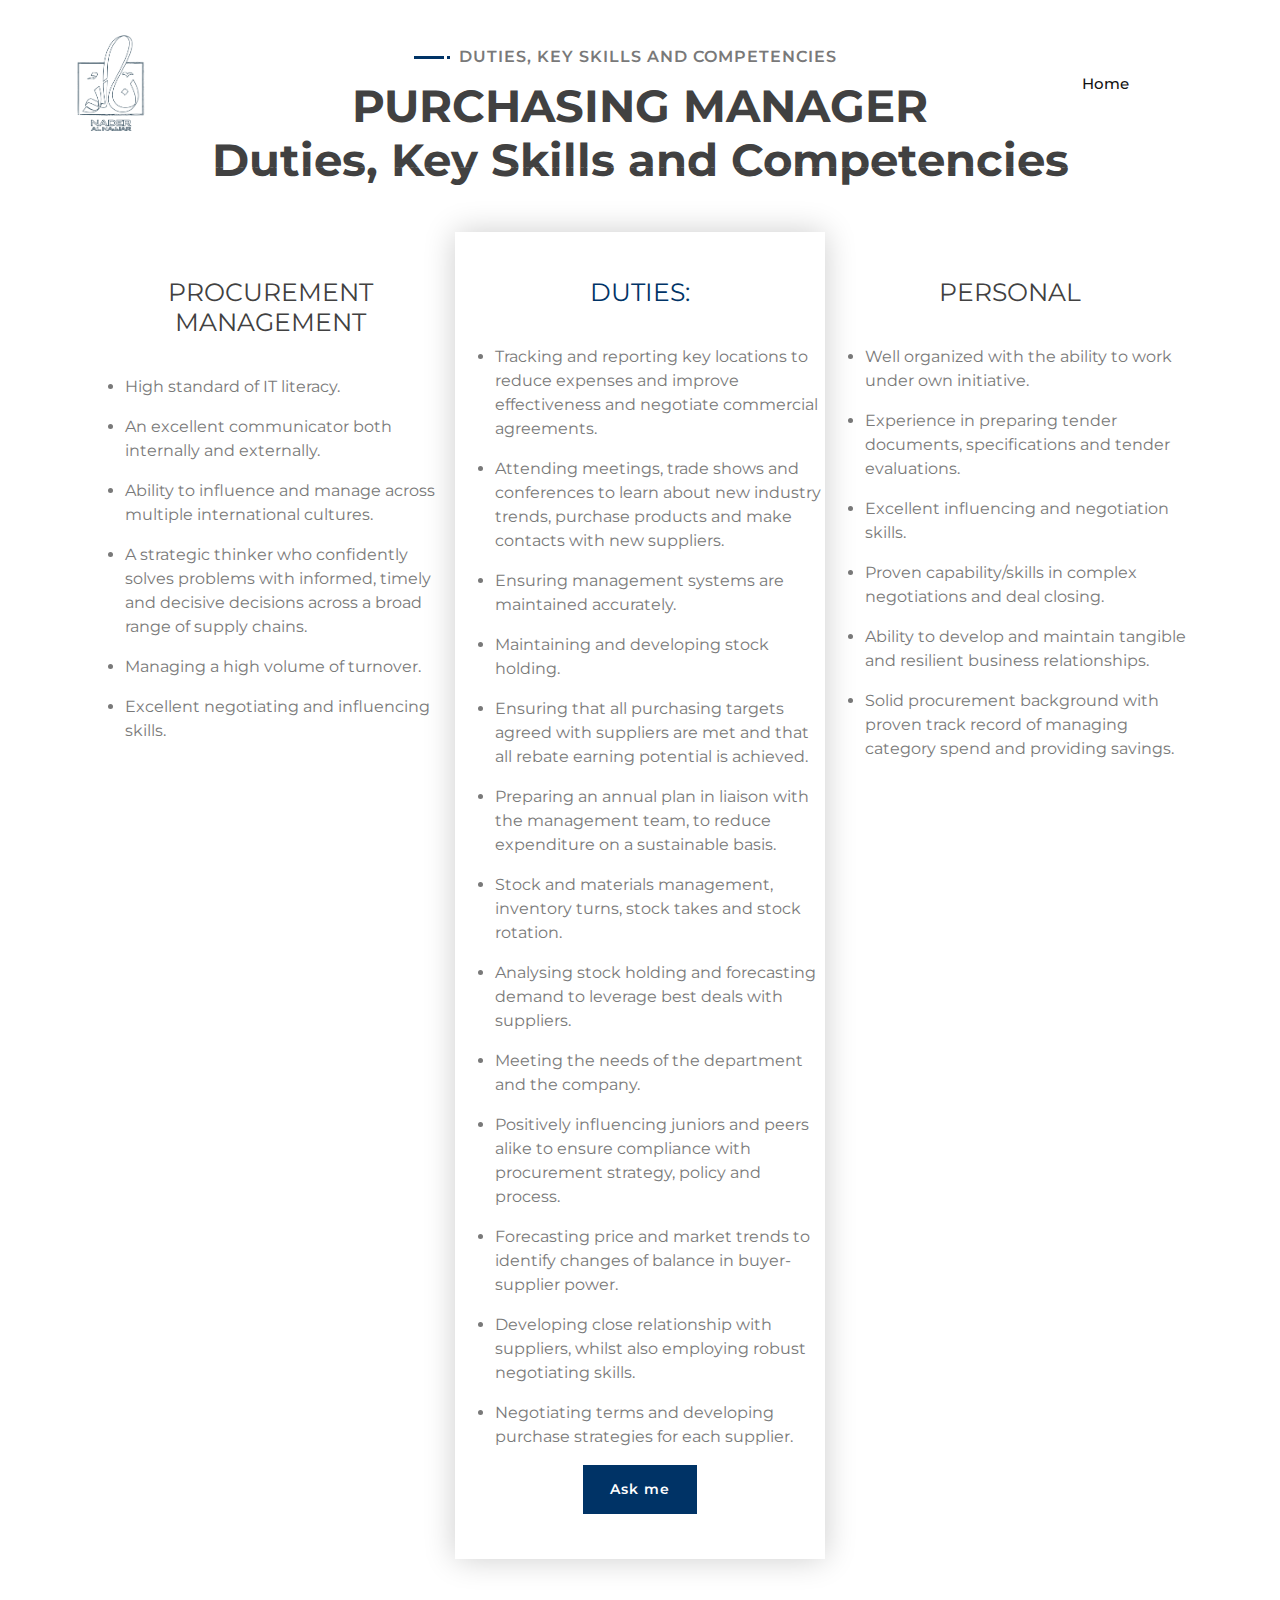
<file: PURCHASING_MANAGER.html>
<!DOCTYPE html>
<html lang="en">
    <head>
        <meta charset="utf-8">
        <title>Nader Al Najjar Resume</title>
        <meta content="width=device-width, initial-scale=1.0" name="viewport">
        <meta content="Nader Al Najjar" name="keywords">
        <meta content="Nader Resume" name="description">

        <!-- Favicon -->
        <link href="img/favicon.ico" rel="icon">

        <!-- Google Font -->
        <link href="https://fonts.googleapis.com/css2?family=Montserrat:wght@300;400;500;600;700&display=swap" rel="stylesheet">

        <!-- CSS Libraries -->
        <link href="https://stackpath.bootstrapcdn.com/bootstrap/4.4.1/css/bootstrap.min.css" rel="stylesheet">
        <link href="https://cdnjs.cloudflare.com/ajax/libs/font-awesome/5.10.0/css/all.min.css" rel="stylesheet">
        <link href="lib/animate/animate.min.css" rel="stylesheet">
        <link href="lib/owlcarousel/assets/owl.carousel.min.css" rel="stylesheet">
        <link href="lib/lightbox/css/lightbox.min.css" rel="stylesheet">

        <!-- Template Stylesheet -->
        <link href="css/style.css" rel="stylesheet">

        <style>
            table, th, td {
              
              border:none;
              border-top:solid #003366 3.0pt;
              border-bottom:solid #003366 3.0pt;
              padding: 10px 10px 10px 10px;
            }
            </style>
       
       
    </head>

    <body data-spy="scroll" data-target=".navbar" data-offset="30">

        <!-- Nav Bar Start -->
        <div class="navbar navbar-expand-lg bg-light navbar-light">
            <div class="container-fluid">
                <a href="index.html" class="u-image u-logo u-image-1" data-image-width="300" data-image-height="500" data-animation-name="slideIn" data-animation-duration="1000" data-animation-delay="0" data-animation-direction="Down">
                    <img src="img/NaderLogo.png"  width="15%" height="15%"   class="u-logo-image u-logo-image-1" data-image-width="144.9219">
                  </a>
                </div>
            <div class="container-fluid">
                <a href="index.html" class="navbar-brand"  ></a>
                <button type="button" class="navbar-toggler" data-toggle="collapse" data-target="#navbarCollapse">
                    <span class="navbar-toggler-icon"></span>
                </button>
            </div>

                <div class="collapse navbar-collapse justify-content-between" id="navbarCollapse">
                    <div class="navbar-nav ml-auto">
                        <a href="index.html" class="nav-item nav-link active">Home</a>
                        <a href="#contact" class="nav-item nav-link">Contact</a>
                    </div>
                </div>
            </div>

    </div>


        <!-- Nav Bar End -->


       

        <!-- Price Start -->
        <div class="price" id="price">
            <div class="container">
                <div class="section-header text-center wow zoomIn" data-wow-delay="0.1s">
                    <p>Duties, Key Skills and Competencies</p>
                    <h2>PURCHASING MANAGER <br> Duties, Key Skills and Competencies</h2>
                </div>
                <div class="row">
                    <div class="col-md-4 wow fadeInUp" data-wow-delay="0.5s">
                        <div class="price-item">
                            <div class="price-header">
                                <div class="price-title">
                                    <h2>Procurement Management</h2>
                                </div>
                                <div class="price-prices">
                                    <!--<<h2><small>$</small>49<span>/ mo</span></h2>-->
                                </div>
                            </div>
                            <div class="">
                                <div class="">
                                    <ul>
                                        <li><p style="text-align:left;" >High standard of IT literacy.</p></li>
                                        <li><p style="text-align:left;" >An excellent communicator both internally and externally.</p></li>
                                        <li><p style="text-align:left;" >Ability to influence and manage across multiple international cultures.</p></li>
                                        <li><p style="text-align:left;" >A strategic thinker who confidently solves problems with informed, timely and decisive decisions across a broad range of supply chains.</p></li>
                                        <li><p style="text-align:left;" >Managing a high volume of turnover.</p></li>
                                        <li><p style="text-align:left;" >Excellent negotiating and influencing skills.</p></li>
                                    </ul>
                                </div>
                            </div>
                            <div class="price-footer">
                                <div class="price-action">
                                   <!--<< <a class="btn" href="">Order Now</a>-->
                                </div>
                            </div>
                        </div>
                    </div>
                    <div class="col-md-4 wow fadeInUp" data-wow-delay="0.0s">
                        <div class="price-item featured-item">
                            <div class="price-header">
                                <div class="price-title">
                                    <h2>Duties:</h2>
                                </div>
                                <div class="price-prices">
                                    <!--<h2><small>$</small>99<span>/ mo</span></h2>-->
                                </div>
                            </div>
                            <div class="">
                                <div class="">
                                    <ul>
                                        <li><p style="text-align:left;" >Tracking and reporting key locations to reduce expenses and improve effectiveness and negotiate commercial agreements.</p></li>
                                        <li><p style="text-align:left;" >Attending meetings, trade shows and conferences to learn about new industry trends, purchase products and make contacts with new suppliers.</p></li>
                                        <li><p style="text-align:left;" >Ensuring management systems are maintained accurately.</p></li>
                                        <li><p style="text-align:left;" >Maintaining and developing stock holding.</p></li>
                                        <li><p style="text-align:left;" >Ensuring that all purchasing targets agreed with suppliers are met and that all rebate earning potential is achieved.</p></li>
                                        <li><p style="text-align:left;" >Preparing an annual plan in liaison with the management team, to reduce expenditure on a sustainable basis.</p></li>
                                        <li><p style="text-align:left;" >Stock and materials management, inventory turns, stock takes and stock rotation.</p></li>
                                        <li><p style="text-align:left;" >Analysing stock holding and forecasting demand to leverage best deals with suppliers.</p></li>
                                        <li><p style="text-align:left;" >Meeting the needs of the department and the company.</p></li>
                                        <li><p style="text-align:left;" >Positively influencing juniors and peers alike to ensure compliance with procurement strategy, policy and process.</p></li>
                                        <li><p style="text-align:left;" >Forecasting price and market trends to identify changes of balance in buyer-supplier power.</p></li>
                                        <li><p style="text-align:left;" >Developing close relationship with suppliers, whilst also employing robust negotiating skills.</p></li>
                                        <li><p style="text-align:left;" >Negotiating terms and developing purchase strategies for each supplier.</p></li>

                                    </ul>
                                </div>
                            </div>
                            <div class="price-footer">
                                <div class="price-action">
                                    
                                    <a class="btn" href="mailto:nader.alnajjar@gmail.com?subject=Answers needed for Some Questions &body=Hi Nader,&cc=nader.alnajjar@outlook.com">Ask me</a>
                                    
                                </div>
                            </div>
                        </div>
                    </div>
                    <div class="col-md-4 wow fadeInUp" data-wow-delay="0.5s">
                        <div class="price-item">
                            <div class="price-header">
                                <div class="price-title">
                                    <h2>Personal</h2>
                                </div>
                                <div class="price-prices">
                                    <!--<<h2><small>$</small>149<span>/ mo</span></h2>>-->
                                </div>
                            </div>
                            <div class="">
                                <div class="">
                                    <ul>
                                        <li><p style="text-align:left;" >Well organized with the ability to work under own initiative.</p></li>
                                        <li><p style="text-align:left;" >Experience in preparing tender documents, specifications and tender evaluations.</p></li>
                                        <li><p style="text-align:left;" >Excellent influencing and negotiation skills.</p></li>
                                        <li><p style="text-align:left;" >Proven capability/skills in complex negotiations and deal closing.</p></li>
                                        <li><p style="text-align:left;" >Ability to develop and maintain tangible and resilient business relationships.</p></li>
                                        <li><p style="text-align:left;" >Solid procurement background with proven track record of managing category spend and providing savings.</p></li>

                                    </ul>

                                </div>
                            </div>
                            <div class="price-footer">
                                <div class="price-action">
                                    <!--<<<a class="btn" href="">Order Now</a>-->
                                </div>
                            </div>
                        </div>
                    </div>
                </div>
            </div>
        </div>
        <!-- Price End -->

       
        <!-- Contact Start -->
        <div class="contact wow fadeInUp" data-wow-delay="0.1s" id="contact">
            <div class="container-fluid">
                <div class="container">
                    <div class="row align-items-center">
                        <div class="col-md-4"></div>
                        <div class="col-md-8">
                            <div class="contact-form">
                                <div id="success"></div>
                                <form  action="https://formsubmit.co/nader.alnajjar@outlook.com" method="POST">
                                    <div class="control-group">
                                        <input type="text" class="form-control" id="name" name="name" placeholder="Your Name" required="required"/>
                                        <p class="help-block"></p>
                                    </div>
                                   
                                    <div class="control-group">
                                        <input type="email" class="form-control" id="email" name="email" placeholder="Your Email" required="required"/>
                                        <p class="help-block"></p>
                                    </div>
                                     <div class="control-group">
                                        <input type="tel" class="form-control" id="contactnr" name="contactNumber" placeholder="00971 50 123 1234" required="required" pattern="[0-9]{5} [0-9]{2} [0-9]{3} [0-9]{4}" required="required"/>
                                        <p class="help-block"></p>
                                    </div>
                                    <div class="control-group">
                                        <input type="text" class="form-control" id="subject" name="subject" placeholder="Subject"required="required"/>
                                        <p class="help-block"></p>
                                    </div>
                                    <div class="control-group">
                                        <textarea class="form-control" id="message" name="message" placeholder="Message" required="required"></textarea>
                                        <p class="help-block"></p>
                                    </div>
                                   
                                        <button class="btn" onclick="" type="submit" id="sendMessageButton">Send Message</button>
                                   
                                </form>
                            </div>
                        </div>
                    </div>
                </div>
            </div>
        </div>
        <!-- Contact End -->


        <!-- Footer Start -->
        <div class="footer wow fadeIn" data-wow-delay="0.3s">
            <div class="container-fluid">
                <div class="container">
                    <div class="footer-info">
                        <h2>Nader Ibrahim</h2>
                        <h3>Al Rashidiya, Abdulla Bin Aboud St. Dubai, UAE</h3>
                        <div class="footer-menu">
                            <p>+971 54 4059594</p>
                            <p>+971 52 2539252</p>
                            <p>nader.alnajjar@gmail.com</p>
                        </div>
                        <div class="footer-social">
                            <a href=""><i class="fab fa-twitter"></i></a>
                            <a href=""><i class="fab fa-facebook-f"></i></a>
                            <a href=""><i class="fab fa-youtube"></i></a>
                            <a href=""><i class="fab fa-instagram"></i></a>
                            <a href=""><i class="fab fa-linkedin-in"></i></a>
                        </div>
                    </div>
                </div>
                <div class="container copyright">
                    <p>&copy; <a href="#">Nader Al Najjar</a>, All Right Reserved | Designed By <a href="https://alnajjar.azurewebsites.net">NN</a></p>
                </div>
            </div>
        </div>
        <!-- Footer End -->


        <!-- Back to top button -->
        <a href="#" class="btn back-to-top"><i class="fa fa-chevron-up"></i></a>


        <!-- Pre Loader -->
        <div id="loader" class="show">
            <div class="loader"></div>
        </div>


        <!-- JavaScript Libraries -->
        <script src="https://code.jquery.com/jquery-3.4.1.min.js"></script>
        <script src="https://stackpath.bootstrapcdn.com/bootstrap/4.4.1/js/bootstrap.bundle.min.js"></script>
        <script src="lib/easing/easing.min.js"></script>
        <script src="lib/wow/wow.min.js"></script>
        <script src="lib/waypoints/waypoints.min.js"></script>
        <script src="lib/typed/typed.min.js"></script>
        <script src="lib/owlcarousel/owl.carousel.min.js"></script>
        <script src="lib/isotope/isotope.pkgd.min.js"></script>
        <script src="lib/lightbox/js/lightbox.min.js"></script>

        <!-- Contact Javascript File -->
        <script src="mail/jqBootstrapValidation.min.js"></script>
        <script src="mail/contact.js"></script>

        <!-- Template Javascript -->
        <script src="js/main.js"></script>

<script type="text/JavaScript">
function sendEmail(params) 
{
    var name=$("#name");
    var email=$("#email");
    var subject=$("#subject");
    var body=$("#body");

    if (isNotEmpty() && isNotEmpty(email)&& isNotEmpty(subject)&& isNotEmpty(body))
    {
        $.ajax
        ({
          url: 'sendEmail.php',
          method:'POST',
          dataType: 'json',
          data:{
              name:name.val(),
              email:email.val(),
              subject: subject.val(),
              body:body.val(),
          }, success:function(response) {
              $('#contactForm')[0].reset();
          }
        });
    }

}
function isNotEmpty(caller) 
{
    if (caller.val()=="")
    {
        caller.css('border','1px solid red');
        return false;
    }
    else
    {
        caller.css('border','');
        return true;
    }
}

</script>

    </body>
</html>
</file>
<file: css/style.css>
/*******************************/
/********* General CSS *********/
/*******************************/
body {
    color: #797979;
    background: #ffffff;
    font-family: 'Montserrat', sans-serif;
}

h1,
h2, 
h3, 
h4,
h5, 
h6 {
    color: #414141;
}

a {
    color: #313131;
    transition: .3s;
}

a:hover,
a:active,
a:focus {
    color: #003366;
    outline: none;
    text-decoration: none;
}

.btn:focus,
.form-control:focus {
    box-shadow: none;
}

.container-fluid {
    max-width: 1366px;
}

.btn {
    padding: 12px 25px;
    font-size: 14px;
    font-weight: 600;
    letter-spacing: 1px;
    color: #ffffff;
    background: #003366;
    border: 2px solid transparent;
    border-radius: 0;
    box-shadow: inset 0 0 0 50px #003366;
    transition: ease-out 0.3s;
    -webkit-transition: ease-out 0.3s;
    -moz-transition: ease-out 0.3s;
}

.btn:hover {
    color: #57a7f7;
    background: transparent;
    box-shadow: inset 0 0 0 0 #003366;
    border-color: #57a7f7;
}

#loader {
    position: fixed;
    top: 0;
    right: 0;
    bottom: 0;
    left: 0;
    display: flex;
    align-items: center;
    justify-content: center;
    background: #ffffff;
    opacity: 0;
    visibility: hidden;
    -webkit-transition: opacity .3s ease-out, visibility 0s linear .3s;
    -o-transition: opacity .3s ease-out, visibility 0s linear .3s;
    transition: opacity .3s ease-out, visibility 0s linear .3s;
    z-index: 999;
}

#loader.show {
    -webkit-transition: opacity .6s ease-out, visibility 0s linear 0s;
    -o-transition: opacity .6s ease-out, visibility 0s linear 0s;
    transition: opacity .6s ease-out, visibility 0s linear 0s;
    visibility: visible;
    opacity: 1;
}

#loader .loader {
    position: relative;
    width: 45px;
    height: 45px;
    border: 5px solid #dddddd;
    border-top: 5px solid #003366;
    border-radius: 50%;
    -webkit-animation: spin 2s linear infinite;
    animation: spin 2s linear infinite;
}

@-webkit-keyframes spin {
    0% { -webkit-transform: rotate(0deg); }
    100% { -webkit-transform: rotate(360deg); }
}

@keyframes spin {
    0% { transform: rotate(0deg); }
    100% { transform: rotate(360deg); }
}

.back-to-top {
    position: fixed;
    display: none;
    width: 44px;
    height: 44px;
    padding: 8px 0;
    text-align: center;
    line-height: 1;
    font-size: 22px;
    right: 15px;
    bottom: 15px;
    z-index: 9;
}

.back-to-top i {
    color: #ffffff;
}

.back-to-top:hover i {
    color: #414141;
}


/**********************************/
/*********** Nav Bar CSS **********/
/**********************************/
.navbar {
    position: relative;
    transition: .5s;
    z-index: 999;
}

.navbar.nav-sticky {
    position: fixed;
    top: 0;
    width: 100%;
    box-shadow: 0 2px 5px rgba(0, 0, 0, .3);
}

.navbar .navbar-brand {
    margin: 0;
    font-size: 45px;
    line-height: 0px;
    font-weight: 700;
    letter-spacing: 2px;
    transition: .5s;

    
}

.navbar .navbar-brand img {
    max-width: 100%;
    max-height: 40px;
}

.navbar .dropdown-menu {
    margin-top: 0;
    border: 0;
    border-radius: 0;
    background: #f8f9fa;
}

@media (min-width: 992px) {
    .navbar {
        position: absolute;
        width: 100%;
        padding: 30px 60px;
        background: transparent !important;
        border-bottom: 1px dashed rgba(256, 256, 256, .2);
        z-index: 9;
    }
    
    .navbar.nav-sticky {
        padding: 10px 60px;
        background: #ffffff !important;
    }
    
    .navbar .navbar-brand {
        color: #ffffff;
        
    }
    
    .navbar.nav-sticky .navbar-brand {
        color: #003366;
    }

    .navbar-light .navbar-nav .nav-link,
    .navbar-light .navbar-nav .nav-link:focus {
        padding: 10px 10px 8px 10px;
        color: #ffffff;
        font-size: 15px;
        font-weight: 500;
    }
    
    .navbar-light.nav-sticky .navbar-nav .nav-link,
    .navbar-light.nav-sticky .navbar-nav .nav-link:focus {
        color: #414141;
    }

    .navbar-light .navbar-nav .nav-link:hover,
    .navbar-light .navbar-nav .nav-link.active {
        color: #111111;
    }
    
    .navbar-light.nav-sticky .navbar-nav .nav-link:hover,
    .navbar-light.nav-sticky .navbar-nav .nav-link.active {
        color: #003366;
    }
}

@media (max-width: 991.98px) {   
    .navbar {
        padding: 15px;
        background: #ffffff !important;
    }
    
    .navbar .navbar-brand {
        color: #003366;
    }
    
    .navbar .navbar-nav {
        margin-top: 15px;
    }
    
    .navbar a.nav-link {
        padding: 5px;
    }
    
    .navbar .dropdown-menu {
        box-shadow: none;
    }
}


/*******************************/
/********** Hero CSS ***********/
/*******************************/
.hero {
    position: relative;
    width: 100%;
    margin-bottom: 45px;
    padding: 120px 0 0 0;
    overflow: hidden;
    background: linear-gradient(rgba(0,51,102,1), rgba(0,51,102,1)), url(../img/hero-bg.jpg);
    background-position: center;
    background-repeat: no-repeat;
    background-size: cover;
}

.hero .container-fluid {
    padding: 0;
}

.hero .hero-image {
    position: relative;
    text-align: right;
    padding-right: 75px;
}

.hero .hero-image img {
    max-width: 80%;
    max-height: 80%;
}

.hero .hero-content {
    position: relative;
    padding-left: 75px;
    display: flex;
    align-items: flex-start;
    justify-content: center;
    flex-direction: column;
}

.hero .hero-text p {
    color: #ffffff;
    font-size: 25px;
    font-weight: 600;
    margin-bottom: 15px;
}

.hero .hero-text h1 {
    color: #ffffff;
    font-size: 60px;
    font-weight: 700;
    letter-spacing: 3px;
    margin-bottom: 15px;
}

.hero .hero-text h2 {
    display: inline-block;
    margin: 0;
    height: 35px;
    color: #ffffff;
    font-size: 35px;
    font-weight: 600;
}

.hero .hero-text .typed-text {
    display: none;
}

.hero .hero-text .typed-cursor {
    font-size: 35px;
    font-weight: 300;
    color: #ffffff;
}

.hero .hero-btn .btn {
    margin-top: 35px;
    color: #003366;
    background: #ffffff;
    box-shadow: inset 0 0 0 50px #ffffff;
}

.hero .hero-btn .btn:hover {
    color: #ffffff;
    background: transparent;
    box-shadow: inset 0 0 0 0 #ffffff;
    border-color: #ffffff;
}

.hero .hero-btn .btn:first-child {
    margin-right: 10px;
}

@media (max-width: 991.98px) {
    .hero {
        padding-top: 60px;
    }
    
    .hero .hero-content {
        padding: 0 15px;
    }
    
    .hero .hero-text p {
        font-size: 20px;
    }
    
    .hero .hero-text h1 {
        font-size: 45px;
    }
    
    .hero .hero-text h2 {
        font-size: 25px;
        height: 25px;
    }
    
    .hero .hero-btn .btn {
        padding: 12px 30px;
        letter-spacing: 1px;
    }
}

@media (max-width: 767.98px) {
    .hero {
        padding-top: 60px;
        padding-bottom: 60px;
    }
    
    .hero,
    .hero .hero-text,
    .hero .hero-btn {
        width: 100%;
        text-align: center;
    }
    
    .hero .hero-text p {
        font-size: 18px;
    }
    
    .hero .hero-text h1 {
        font-size: 35px;
    }
    
    .hero .hero-text h2 {
        font-size: 22px;
        height: 22px;
    }
    
    .hero .hero-btn .btn {
        padding: 10px 15px;
        letter-spacing: 1px;
    }
}

@media (max-width: 575.98px) {
    .hero .hero-text p {
        font-size: 16px;
    }
    
    .hero .hero-text h1 {
        font-size: 30px;
    }
    
    .hero .hero-text h2 {
        font-size: 18px;
        height: 18px;
    }
    
    .hero .hero-btn .btn {
        padding: 8px 10px;
        letter-spacing: 0;
    }
}


/*******************************/
/******* Section Header ********/
/*******************************/
.section-header {
    position: relative;
    margin-bottom: 45px;
}

.section-header p {
    display: inline-block;
    margin: 0 30px;
    margin-bottom: 10px;
    padding-left: 15px;
    position: relative;
    font-size: 16px;
    font-weight: 600;
    letter-spacing: 1px;
    text-transform: uppercase;
    background: #ffffff;
}

.section-header p::before {
    position: absolute;
    content: "";
    height: 3px;
    top: 11px;
    right: 0;
    left: -30px;
    background: #003366;
    z-index: -1;
}

.section-header p::after {
    position: absolute;
    content: "";
    width: 3px;
    height: 3px;
    top: 11px;
    left: 3px;
    background: #003366;
    z-index: 1;
}

.section-header h2 {
    margin: 0;
    position: relative;
    font-size: 45px;
    font-weight: 700;
}

@media (max-width: 767.98px) {
    .section-header h2 {
        font-size: 30px;
    }
}


/*******************************/
/********** About CSS **********/
/*******************************/
.about {
    position: relative;
    width: 100%;
    margin: -45px 0 45px 0;
}

.about .col-lg-6 {
    padding: 0;
}

.about .section-header {
    margin-bottom: 30px;
}

.about .about-img {
    position: relative;
    height: 100%;
}

.about .about-img img {
    position: relative;
    width: 100%;
    height: 100%;
    object-fit: cover;
}

.about .about-content {
    padding: 0 60px;
}

.about .about-text p {
    font-size: 16px;
}

.about .skills {
    margin-bottom: 30px;
}

.about .skill-name {
    margin-top: 15px;
}

.about .skill-name p {
    display: inline-block;
    margin-bottom: 5px;
    font-size: 16px;
    font-weight: 400;
}

.about .skill-name p:last-child {
    float: right;
}

.about .progress {
    height: 10px;
    border-radius: 10px;
    background: #dddddd;
}

.about .progress .progress-bar {
    width: 0px;
    background: #003366;
    border-radius: 10px;
    transition: 2s;
}

.about .about-text a.btn {
    margin-top: 15px;
}

@media (max-width: 991.98px) {
    .about .about-content {
        padding: 45px 15px 0 15px;
    }
}


/*******************************/
/******* Experience CSS ********/
/*******************************/
.experience {
    position: relative;
    padding: 45px 0 15px 0;
}

.experience .timeline {
    position: relative;
    width: 100%;
}

.experience .timeline::after {
    content: '';
    position: absolute;
    width: 2px;
    background: #003366;
    top: 0;
    bottom: 0;
    left: 50%;
    margin-left: -1px;
}

.experience .timeline .timeline-item {
    position: relative;
    background: inherit;
    width: 50%;
    margin-bottom: 30px;
}

.experience .timeline .timeline-item.left {
    left: 0;
    padding-right: 30px;
}

.experience .timeline .timeline-item.right {
    left: 50%;
    padding-left: 30px;
}

.experience .timeline .timeline-item::after {
    content: '';
    position: absolute;
    width: 16px;
    height: 16px;
    top: 48px;
    right: -8px;
    background: #ffffff;
    border: 2px solid #003366;
    border-radius: 16px;
    z-index: 1;
}

.experience .timeline .timeline-item.right::after {
    left: -8px;
}

.experience .timeline .timeline-item::before {
  content: '';
  position: absolute;
  width: 0;
  height: 0;
  top: 46px;
  right: 10px;
  z-index: 1;
  border: 10px solid;
  border-color: transparent transparent transparent #dddddd;
}

.experience .timeline .timeline-item.right::before {
  left: 10px;
  border-color: transparent #dddddd transparent transparent;
}

.experience .timeline .timeline-date {
    position: absolute;
    width: 100%;
    top: 44px;
    font-size: 16px;
    font-weight: 600;
    color: #003366;
    text-transform: uppercase;
    letter-spacing: 1px;
    z-index: 1;
}

.experience .timeline .timeline-item.left .timeline-date {
    text-align: left;
    left: calc(100% + 55px);
}

.experience .timeline .timeline-item.right .timeline-date {
    text-align: right;
    right: calc(100% + 55px);
}

.experience .timeline .timeline-text {
    padding: 30px;
    background: #ffffff;
    position: relative;
    border-right: 5px solid #dddddd;
    box-shadow: 0 0 60px rgba(0, 0, 0, .08);
}

.experience .timeline .timeline-item.right .timeline-text {
    border-right: none;
    border-left: 5px solid #dddddd;
}

.experience .timeline .timeline-text h2 {
    margin: 0 0 5px 0;
    font-size: 22px;
    font-weight: 600;
}

.experience .timeline .timeline-text h4 {
    margin: 0 0 10px 0;
    font-size: 16px;
    font-style: italic;
    font-weight: 400;
}

.experience .timeline .timeline-text p {
    margin: 0;
    font-size: 16px;
}

@media (max-width: 767.98px) {
    .experience .timeline::after {
        left: 8px;
    }

    .experience .timeline .timeline-item {
        width: 100%;
        padding-left: 38px;
    }
    
    .experience .timeline .timeline-item.left {
        padding-right: 0;
    }
    
    .experience .timeline .timeline-item.right {
        left: 0%;
        padding-left: 38px;
    }

    .experience .timeline .timeline-item.left::after, 
    .experience .timeline .timeline-item.right::after {
        left: 0;
    }
    
    .experience .timeline .timeline-item.left::before,
    .experience .timeline .timeline-item.right::before {
        left: 18px;
        border-color: transparent #dddddd transparent transparent;
    }
    
    .experience .timeline .timeline-item.left .timeline-date,
    .experience .timeline .timeline-item.right .timeline-date {
        position: relative;
        top: 0;
        right: auto;
        left: 0;
        text-align: left;
        margin-bottom: 10px;
    }
    
    .experience .timeline .timeline-item.left .timeline-text,
    .experience .timeline .timeline-item.right .timeline-text {
        border-right: none;
        border-left: 5px solid #dddddd;
    }
}


/*******************************/
/********* Service CSS *********/
/*******************************/
.service {
    position: relative;
    width: 100%;
    padding: 45px 0 15px 0;
}

.service .service-item {
    position: relative;
    margin-bottom: 30px;
    display: flex;
    align-items: center;
    box-shadow: inset 0 0 0 0 transparent;
    transition: ease-out 0.5s;
}

.service .service-item:hover {
    box-shadow: inset 800px 0 0 0 #003366;
}

.service .service-icon {
    position: relative;
    width: 150px;
    min-height: 150px;
    display: flex;
    align-items: center;
    justify-content: center;
    border: 1px solid #003366;
    background: #ffffff;
}

.service .service-icon i {
    position: relative;
    font-size: 60px;
    color: #003366;
    transition: .3s;
}

.service .Company-Logo {
    position: relative;
    width: 150px;
    min-height: 150px;
    display: flex;
    align-items: Right;
    justify-content: center;
    border: 1px solid #003366;
    background: #ffffff;
}

.service .Company-Logo  i {
    position: relative;
    font-size: 60px;
    color: #003366;
    transition: .3s;
}

.service .service-item:hover i {
    font-size: 75px;
}

.service .service-text {
    position: relative;
    width: calc(100% - 120px);
    padding: 0 30px;
}

.service .service-text h3 {
    margin-bottom: 10px;
    font-size: 20px;
    font-weight: 600;
    transition: 1s;
}

.service .service-text p {
    margin: 0;
    font-size: 16px;
    transition: 1s;
}

.service .service-item:hover .service-text h3,
.service .service-item:hover .service-text p {
    color: #ffffff;
}

@media (max-width: 575.98px) {
    .service .service-text h3 {
        font-size: 16px;
        margin-bottom: 5px;
    }
    
    .service .service-text p {
        font-size: 14px;
    }
}


/*******************************/
/******** Portfolio CSS ********/
/*******************************/
.portfolio {
    position: relative;
    padding: 45px 0 15px 0;
}

.portfolio #portfolio-filter {
    padding: 0;
    margin: -15px 0 25px 0;
    list-style: none;
    font-size: 0;
    text-align: center;
}

.portfolio #portfolio-filter li {
    cursor: pointer;
    display: inline-block;
    margin: 5px;
    padding: 6px 12px;
    font-size: 14px;
    font-weight: 600;
    color: #ffffff;
    background: #003366;
    border: 2px solid transparent;
    border-radius: 0;
    box-shadow: inset 0 0 0 50px #003366;
    transition: ease-out 0.3s;
    -webkit-transition: ease-out 0.3s;
    -moz-transition: ease-out 0.3s;
}

.portfolio #portfolio-filter li:hover,
.portfolio #portfolio-filter li.filter-active {
    color: #003366;
    background: transparent;
    box-shadow: inset 0 0 0 0 #003366;
    border-color: #003366;
}

.portfolio .portfolio-item {
    position: relative;
}

.portfolio .portfolio-wrap {
    position: relative;
    width: 100%;
}

.portfolio .portfolio-img {
    position: relative;
    overflow: hidden;
}

.portfolio .portfolio-img img {
    position: relative;
    width: 100%; 
    height: 100%; 
    object-fit: cover;
    transform: scale(1.1);
    transition: .5s;
}

.portfolio .portfolio-item:hover img {
    margin-left: 15px;
}

.portfolio .portfolio-text {
    position: relative;
    height: 60px;
    width: calc(100% - 30px);
    margin: -30px 15px 30px 15px;
    display: flex;
    align-items: center;
    background: #ffffff;
    box-shadow: 0 0 15px rgba(0, 0, 0, .12);
}

.portfolio .portfolio-text h3 {
    width: calc(100% - 70px);
    font-size: 18px;
    font-weight: 600;
    margin: 0 0 0 15px;
    white-space: nowrap;
    overflow: hidden;
}

.portfolio .portfolio-text a.btn {
    width: 50px;
    height: 50px;
    padding: 0 0 2px 1px;
    display: flex;
    align-items: center;
    justify-content: center;
    font-size: 45px;
    font-weight: 100;
}

.portfolio .portfolio-item:hover a.btn {
    color: #003366;
    background: transparent;
    box-shadow: inset 0 0 0 0 #003366;
    border-color: #003366;
}


/*******************************/
/********* Banner CSS **********/
/*******************************/
.banner {
    position: relative;
    width: 100%;
    margin: 45px 0;
    padding: 10px 0;
    background: #003366;
}

.banner .container {
    max-width: 750px;
    text-align: center;
}

.banner .section-header {
    margin-bottom: 20px;
}

.banner .section-header p {
    color: #414141;
    background: transparent;
}

.banner .section-header p::after {
    display: none;
}

.banner .section-header h2 {
    color: #ffffff;
}

.banner .section-header h2 span {
    color: #414141;
    font-size: 50px;
}

.banner .banner-text p {
    font-size: 18px;
    color: #ffffff;
}

.banner .banner-text .btn {
    margin-top: 15px;
    color: #003366;
    background: #ffffff;
    box-shadow: inset 0 0 0 50px #ffffff;
}

.banner .banner-text .btn:hover {
    color: #ffffff;
    background: transparent;
    box-shadow: inset 0 0 0 0 #ffffff;
    border-color: #ffffff;
}


/*******************************/
/********* Pricing CSS *********/
/*******************************/
.price {
    position: relative;
    width: 100%;
    padding: 45px 0 15px 0;
}

.price .row {
    padding: 0 15px;
}

.price .col-md-4 {
    padding: 0;
}

.price .price-item {
    position: relative;
    margin-bottom: 30px;
    background: #ffffff;
}

.price .featured-item {
    box-shadow: 0 0 30px rgba(0, 0, 0, .2);
    z-index: 1;
}

.price .price-header,
.price .price-body,
.price .price-footer {
    position: relative;
    text-align: center;
}

.price .price-header {
    padding: 45px 0 30px 0;
    color: #414141;
}

.price .price-item.featured-item .price-header {
    color: #003366;
}

.price .price-title h2 {
    font-size: 25px;
    font-weight: 400;
    text-transform: uppercase;
}

.price .price-prices h2 {
    font-size: 45px;
    font-weight: 700;
    margin-left: 10px;
}

.price .price-prices h2 small {
    position: absolute;
    font-size: 18px;
    font-weight: 400;
    margin-top: 9px;
    margin-left: -12px;
}

.price .price-prices h2 span {
    margin-left: 1px;
    font-size: 18px;
    font-weight: 400;
}

.price .price-item.featured-item h2 {
    color: #003366;
}

.price .price-body {
    padding: 0 0 20px 0;
}

.price .price-description ul {
    margin: 0;
    padding: 0;
    list-style: none;
}

.price .price-description ul li {
    padding: 0 0 20px 0;
}

.price .price-item .price-action {
    padding-bottom: 45px;
}

.price .price-item .price-action .btn {
    color: #ffffff;
    background: #414141;
    box-shadow: inset 0 0 0 50px #414141;
}

.price .price-item .price-action .btn:hover {
    color: #414141;
    background: transparent;
    box-shadow: inset 0 0 0 0 #414141;
    border-color: #414141;
}

.price .price-item.featured-item .price-action .btn {
    color: #ffffff;
    background: #003366;
    box-shadow: inset 0 0 0 50px #003366;
}

.price .price-item.featured-item .price-action .btn:hover {
    color: #003366;
    background: transparent;
    box-shadow: inset 0 0 0 0 #003366;
    border-color: #003366;
}


/*******************************/
/*********** Team CSS **********/
/*******************************/
.team {
    position: relative;
    width: 100%;
    padding: 45px 0 15px 0;
}

.team .team-item {
    position: relative;
    background: #ffffff;
    margin-bottom: 30px;
    display: flex;
    align-items: center;
    justify-content: flex-start;
    box-shadow: inset 0 0 0 0 transparent;
    transition: ease-out 0.5s;
}

.team .team-img {
    position: relative;
    width: 50%;
    overflow: hidden;
}

.team .team-img img {
    position: relative;
    width: 100%;
    transition: .5s;
}

.team .team-text {
    position: relative;
    width: 50%;
    padding: 0 30px;
}

.team .team-text h2 {
    color: #003366;
    font-size: 18px;
    font-weight: 600;
    margin-bottom: 5px;
    transition: 1s;
}

.team .team-text h4 {
    font-size: 14px;
    font-weight: 600;
    margin-bottom: 15px;
    transition: 1s;
}

.team .team-text p {
    margin-bottom: 20px;
    transition: 1s;
}

.team .team-social {
    position: relative;
    display: flex;
    align-items: center;
    justify-content: flex-start;
}

.team .team-social a.btn {
    width: 35px;
    height: 35px;
    padding: 0;
    display: flex;
    align-items: center;
    justify-content: center;
    font-size: 14px;
    font-weight: normal;
    margin-right: 5px;
}

.team .team-item:hover {
    box-shadow: inset 800px 0 0 0 #003366;
}

.team .team-item:hover .team-img img {
    transform: scale(1.2);
}

.team .team-item:hover .team-text h2,
.team .team-item:hover .team-text h4,
.team .team-item:hover .team-text p {
    color: #ffffff;
}

.team .team-item:hover .team-social a.btn {
    background: #ffffff;
}

.team .team-item:hover .team-social a.btn:hover {
    border-color: #ffffff;
}

@media(max-width: 575.98px) {
    .team .team-text {
        padding: 0 15px;
    }
    
    .team .team-text h2 {
        font-size: 16px;
        margin-bottom: 0;
    }

    .team .team-text h4 {
        margin-bottom: 5px;
    }

    .team .team-text p {
        font-size: 14px;
        line-height: 18px;
        margin-bottom: 10px;
    }
}


/*******************************/
/******* Testimonial CSS *******/
/*******************************/
.testimonial {
    position: relative;
    margin: 45px 0;
    padding: 10px 0;
    background: #003366;
}

.testimonial .container {
    max-width: 900px;
}

.testimonial .testimonial-icon {
    margin-bottom: 45px;
    text-align: center;
}

.testimonial .testimonial-icon i {
    font-size: 60px;
    color: rgba(256, 256, 256, .5);
}

.testimonial .testimonial-item {
    position: relative;
    margin: 0 15px;
    text-align: center;
}

.testimonial .testimonial-img {
    position: relative;
    margin-bottom: 15px;
    z-index: 1;
}

.testimonial .testimonial-item img {
    margin: 0 auto;
    width: 120px;
    padding: 10px;
    border: 5px dotted #ffffff;
    border-radius: 100px;
}

.testimonial .testimonial-text {
    position: relative;
    margin-top: -70px;
    padding: 65px 35px 30px 35px;
    text-align: center;
    background: #ffffff;
    border-radius: 500px;
}

.testimonial .testimonial-item p {
    font-size: 18px;
    font-style: italic;
}

.testimonial .testimonial-text h3 {
    color: #003366;
    font-size: 18px;
    font-weight: 600;
    margin-bottom: 10px;
}

.testimonial .testimonial-text h4 {
    color: #666666;
    font-size: 14px;
    margin-bottom: 0;
}

.testimonial .owl-dots {
    margin-top: 15px;
    text-align: center;
}

.testimonial .owl-dot {
    display: inline-block;
    margin: 0 5px;
    width: 12px;
    height: 12px;
    border-radius: 50%;
    background: rgba(256, 256, 256, .5);
}

.testimonial .owl-dot.active {
    background: #ffffff;
}


/*******************************/
/********* Contact CSS *********/
/*******************************/
.contact {
    position: relative;
    width: 100%;
    margin: 45px 0;
    background: #003366;
}

.contact .container-fluid {
    background: url(../img/contact.png) left center no-repeat;
    background-size: contain;
}

.contact .contact-form {
    position: relative;
    padding: 90px 0 90px 45px;
    background: #003366;
}

.contact .contact-form input {
    color: #ffffff;
    padding: 15px 0;
    background: none;
    border-radius: 0;
    border: none;
    border-bottom: 1px solid rgba(256, 256, 256, .5);
}

.contact .contact-form textarea {
    color: #ffffff;
    height: 90px;
    padding: 15px 0;
    background: none;
    border-radius: 0;
    border: none;
    border-bottom: 1px solid rgba(256, 256, 256, .5);
}

.contact .contact-form .form-control::placeholder {
    color: #ffffff;
    opacity: 1;
}

.contact .contact-form .form-control:-ms-input-placeholder,
.contact .contact-form .form-control::-ms-input-placeholder {
    color: #ffffff;
}

.contact .contact-form .btn {
    margin-top: 35px;
    color: #003366;
    background: #ffffff;
    box-shadow: inset 0 0 0 50px #ffffff;
}

.contact .contact-form .btn:hover {
    color: #ffffff;
    background: transparent;
    box-shadow: inset 0 0 0 0 #ffffff;
    border-color: #ffffff;
}

.contact .help-block ul {
    margin: 0;
    padding: 0;
    list-style-type: none;
    font-size: 14px;
    font-style: italic;
    color: #ffffff;
}

@media (max-width: 767.98px) {
    .contact .container-fluid {
        background: none;
    }
    
    .contact .contact-form {
        padding: 90px 0;
    }
}


/*******************************/
/*********** Blog CSS **********/
/*******************************/
.blog {
    position: relative;
    width: 100%;
    padding: 45px 0 15px 0;
}

.blog .blog-item {
    position: relative;
    margin-bottom: 30px;
}

.blog .blog-img {
    position: relative;
    width: 100%;
    overflow: hidden;
}

.blog .blog-img img {
    width: 100%;
    transition: .5s;
}

.blog .blog-item:hover img {
    transform: scale(1.1);
}

.blog .blog-text {
    position: relative;
    padding: 30px;
    border-right: 1px solid rgba(0, 0, 0, .07);
    border-bottom: 1px solid rgba(0, 0, 0, .07);
    border-left: 1px solid rgba(0, 0, 0, .07);
}

.blog .blog-text h2 {
    font-size: 25px;
    font-weight: 600;
}

.blog .blog-text p {
    margin-bottom: 10px;
}

.blog .blog-item a.btn {
    margin-top: 10px;
    padding: 8px 15px;
}

.blog .blog-item a.btn i {
    margin-left: 5px;
}

.blog .blog-meta {
    position: relative;
    display: flex;
    margin-bottom: 15px;
}

.blog .blog-meta p {
    margin: 0 10px 0 0;
    font-size: 13px;
}

.blog .blog-meta i {
    color: #414141;
    margin-right: 5px;
}

.blog .blog-meta p:last-child {
    margin: 0;
}


/*******************************/
/********* Footer CSS **********/
/*******************************/
.footer {
    position: relative;
    margin-top: 45px;
    background: #003366;
}

.footer .container-fluid {
    padding: 60px 0 0 0;
}

.footer .footer-info {
    position: relative;
    width: 100%;
    text-align: center;
}

.footer .footer-info h2 {
    margin-bottom: 20px;
    font-size: 30px;
    font-weight: 700;
    color: #ffffff;
}

.footer .footer-info h3 {
    margin-bottom: 25px;
    font-size: 22px;
    font-weight: 600;
    color: #ffffff;
}

.footer .footer-menu {
    width: 100%;
    display: flex;
    justify-content: center;
}

.footer .footer-menu p {
    color: #ffffff;
    font-size: 22px;
    font-weight: 600;
    line-height: 20px;
    padding: 0 15px;
    border-right: 1px solid #ffffff;
}

.footer .footer-menu p:last-child {
    border: none;
}

.footer .footer-social {
    position: relative;
    margin-top: 15px;
}

.footer .footer-social a {
    display: inline-block;
}

.footer .footer-social a i {
    margin-right: 15px;
    font-size: 20px;
    color: #ffffff;
    transition: .3s;
}

.footer .footer-social a:last-child i {
    margin: 0;
}

.footer .footer-social a:hover i {
    color: #414141;
}

.footer .copyright {
    position: relative;
    text-align: center;
    margin-top: 30px;
    padding-top: 25px;
    padding-bottom: 25px;
}

.footer .copyright::before {
    position: absolute;
    content: "";
    width: 50%;
    height: 1px;
    top: 0;
    left: 25%;
    background: rgba(256, 256, 256, .2);
}

.footer .copyright p {
    margin: 0;
    color: #ffffff;
}

.footer .copyright .col-md-6:last-child p {
    text-align: right;
}

.footer .copyright p a {
    color: #ffffff;
    font-weight: 600;
}

.footer .copyright p a:hover {
    color: #414141;
}

@media (max-width: 575.98px) {
    .footer .footer-info h2 {
        margin-bottom: 20px;
        font-size: 20px;
        font-weight: 600;
    }

    .footer .footer-info h3 {
        margin-bottom: 20px;
        font-size: 16px;
    }

    .footer .footer-menu p {
        font-size: 16px;
        line-height: 16px;
        padding: 0 5px;
    }
}
</file>
